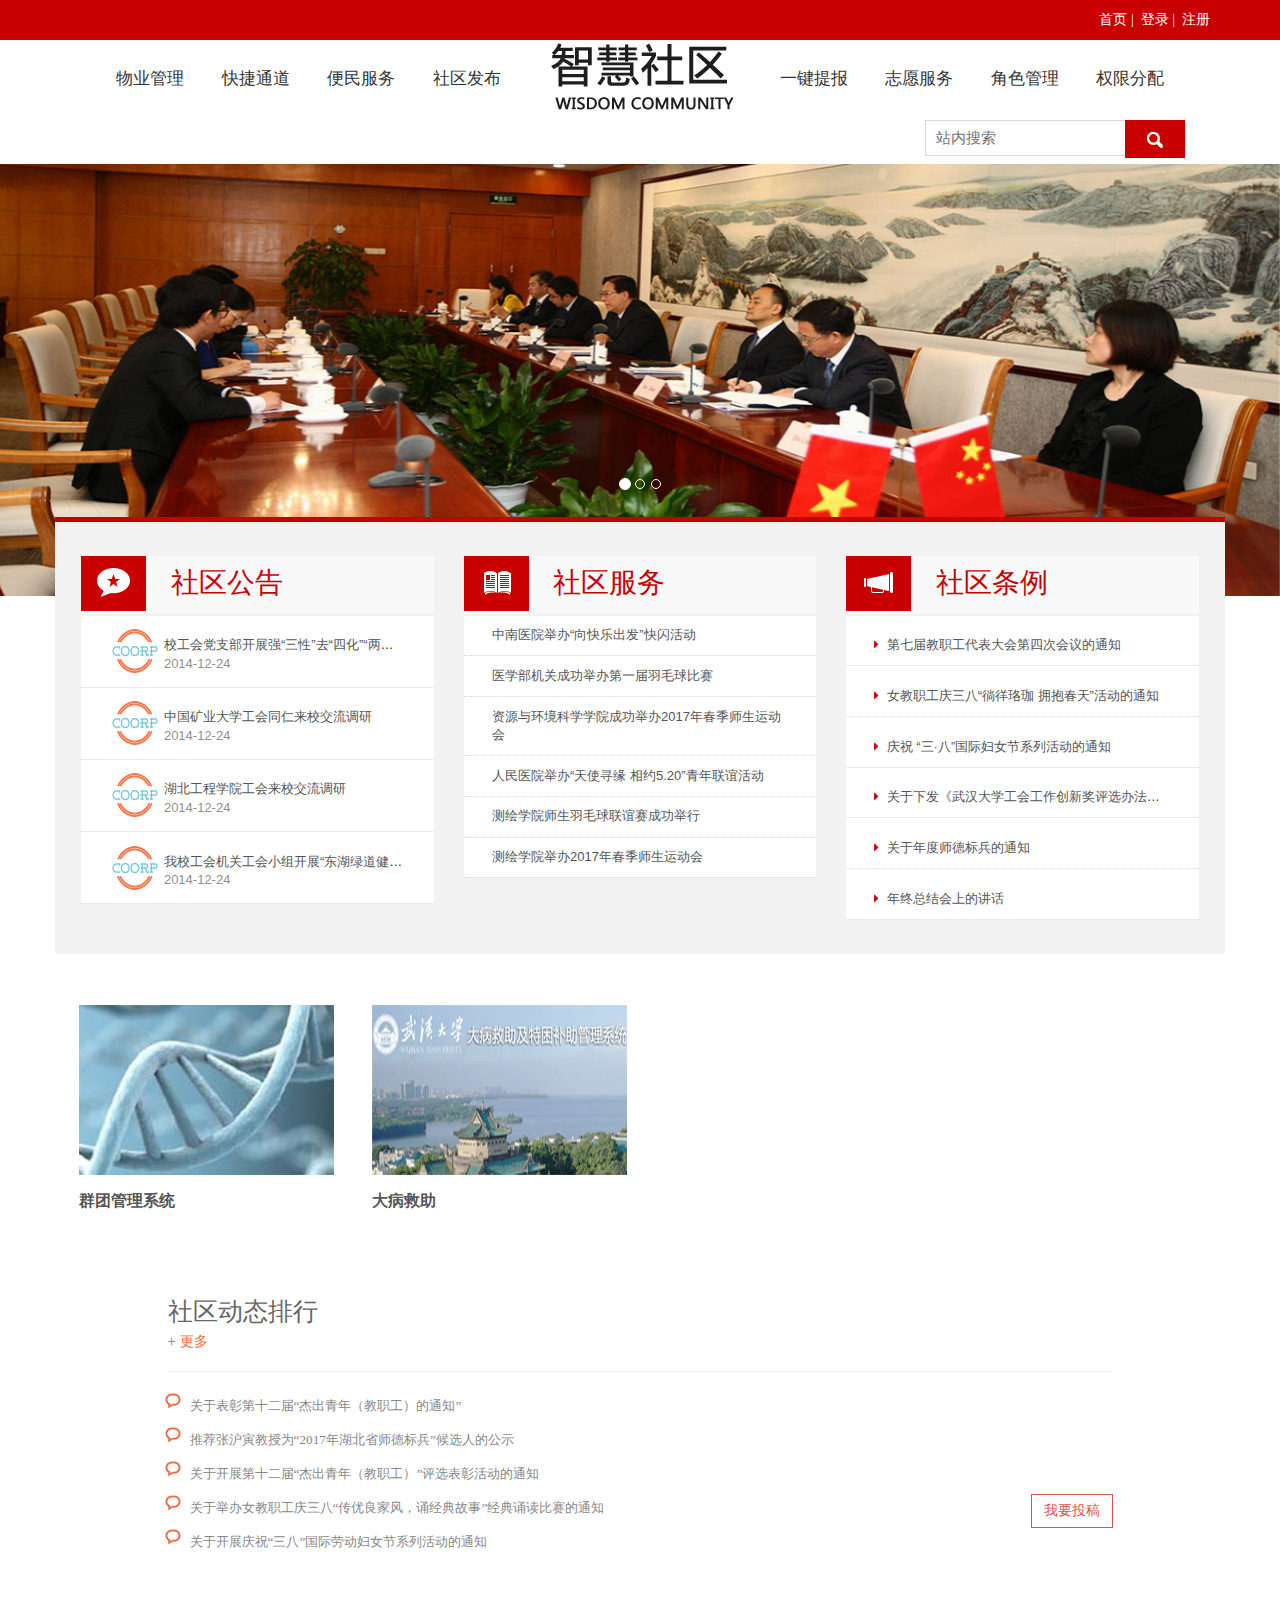
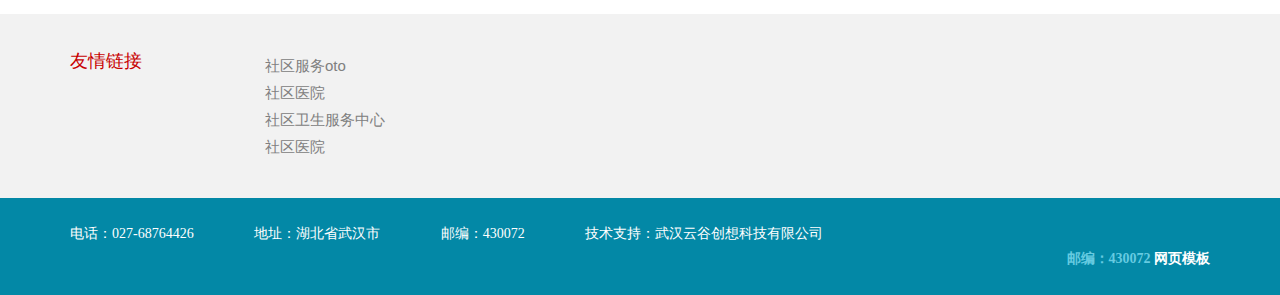
<file: index.html>
<!DOCTYPE HTML>
<html>

	<head>
		<title>社区应用系统</title>
		<link href="css/bootstrap.css" rel='stylesheet' type='text/css' />
		<link href="css/style.css" rel='stylesheet' type='text/css' />
		<link href="css/font-awesome.min.css" rel='stylesheet' type='text/css' />
		<meta name="viewport" content="width=device-width, initial-scale=1, maximum-scale=1">
		<meta http-equiv="Content-Type" content="text/html; charset=utf-8" />
		<script type="application/x-javascript">
			addEventListener("load", function() { setTimeout(hideURLbar, 0); }, false);

			function hideURLbar() { window.scrollTo(0, 1); }
		</script>

		<script src="js/jquery-1.9.1.min.js"></script>
		<script src="js/hover_pack.js"></script>
		<!---strat-slider---->
		<link rel="stylesheet" type="text/css" href="css/slider.css" />
		<script type="text/javascript" src="js/modernizr.custom.28468.js"></script>
		<script type="text/javascript" src="js/jquery.cslider.js"></script>
		<script type="text/javascript">
			$(function() {

				$('#da-slider').cslider({
					autoplay: true,
					bgincrement: 450
				});

			});
		</script>
		<!---//end-slider---->
		<script type="text/javascript" src="js/jquery.openCarousel.js"></script>
		<script src="js/easyResponsiveTabs.js" type="text/javascript"></script>
		<script type="text/javascript">
			$(document).ready(function() {
				$('#horizontalTab').easyResponsiveTabs({
					type: 'default', //Types: default, vertical, accordion           
					width: 'auto', //auto or any width like 600px
					fit: true // 100% fit in a container
				});
			});
		</script>
	</head>
	<style type="text/css">
		.btn-red {
			background-color: white;
			border: 1px solid #d9534f;
			border-radius: 0px;
			color: #d9534f;
		}
		
		.btn-red:hover {
			background-color: #d9534f;
			color: white;
		}
		
		.communitya {
			display: block;
			overflow: hidden;
			white-space: nowrap;
			text-overflow: ellipsis;
			margin-top: 10px;
		}
		
		.pull-left {
			color: #918f8f;
		}
		
		@media screen and (min-width: 768px) {
			.carousel-indicators {
				bottom: 100px;
			}
		}
	</style>

	<body>
		<div class="top-header">
			<div class="container">
				<p class="m_1">
					<a href="#" class="heada">首页</a>&nbsp;|&nbsp;
					<a href="#" class="heada">登录</a>&nbsp;|&nbsp;
					<a href="http://www.whu.edu.cn/" target="_blank" class="heada">注册</a>
				</p>
				<div class="clear"> </div>
		    </div>
		</div>    
		<div class="bottom-header">
			<div class="container">
				<div class="header_top-responsive">
					<div class="logo_responsive">
						<a href="index.html">
							<img src="images/logo.png" alt="" /> </a>
					</div>
					<div class="search_responsive">
						<input type="text" placeholder="站内搜索" onFocus="this.value = '';" onBlur="if (this.value == '') {this.value = '站内搜索';}">
						<input type="submit" value="">
					</div>
					<div class="clear"></div>
				</div>
				<div class="h_menu4">
					<!-- start h_menu4 -->
					<a class="toggleMenu" href="#">菜单栏</a>
					<ul class="nav">
						<li>
							<a href="#" id="union_survey">物业管理</a>
							<ul>
								<li>
									<a href="#">报修管理</a>
								</li>
								<li>
									<a href="#">房屋管理</a>
								</li>
								<li>
									<a href="#">车位管理</a>
								</li>
								<li>
									<a href="#">公告管理</a>
								</li>
								<li>
									<a href="#">通知管理</a>
								</li>
							</ul>
						</li>
						<li>
							<a href="#">快捷通道</a>
							<ul>
								<li>
									<a href="#">找书记</a>
								</li>
								<li>
									<a href="#">找委员会</a>
								</li>
								<li>
									<a href="#">找物业</a>
								</li>
								<li class="last">
									<a href="#">找群团</a>
								</li>
							</ul>
						</li>
						<li>
							<a href="#">便民服务</a>
							<ul>
								<!--<li>
									<a href="community.html">大病救助</a>
								</li>-->
								<li>
									<a href="#">大病救助</a>
								</li>
								<li>
									<a href="#">权益保护</a>
								</li>
								<li>
									<a href="#">普惠服务</a>
								</li>
								<li>
									<a href="#">宣讲课堂</a>
								</li>
							</ul>
						</li>
						<li>
							<a href="#">社区发布</a>
							<ul>
								
								<li class="last">
									<a href="#">社区发布</a>
								</li>
							</ul>
						</li>
						<li class="logo">
							<a href="index.html"><img src="images/logo6.png" alt="" /></a>
						</li>
						<li>
							<a href="#">一键提报</a>
							<ul>
								<li class="last">
									<a href="#">意见箱</a>
								</li>
							</ul>
						</li>
						<li>
							<a href="#">志愿服务</a>
							<ul>
								<li>
									<a href="#">献爱心</a>
								</li>
							</ul>
						</li>
						<li>
							<a href="#">角色管理</a>
							<ul>
								<li>
									<a href="#">社区工作人员</a>
								</li>
								<li>
									<a href="#">角色新增</a>
								</li>
								<li>
									<a href="#">用户分配</a>
								</li>
								<li>
									<a href="#">子菜单分配</a>
								</li>
							</ul>
						</li>
						<li>
							<a href="#">权限分配</a>
							<ul>
								<li>
									<a href="#">系统主菜单权限</a>
								</li>
								<li>
									<a href="#">角色权限</a>
								</li>
							</ul>
						</li>
					</ul>
					<script type="text/javascript" src="js/nav.js"></script>
				</div>
				<!-- end h_menu4 -->
				<div class="search">
					<input type="text" placeholder="站内搜索" onFocus="this.value = '';" onBlur="if (this.value == '') {this.value = '站内搜索';}">
					<input type="submit" value="">
				</div>
				<div class="clear5"></div>
			</div>
		</div>
		<div id="myCarousel" class="carousel slide">
			<ol class="carousel-indicators">
				<li data-target="#myCarousel" data-slide-to="0" class="active"></li>
				<li data-target="#myCarousel" data-slide-to="1"></li>
				<li data-target="#myCarousel" data-slide-to="2"></li>
			</ol>
			<div class="carousel-inner">
				<div class="item active">
					<img src="images/1.jpg" alt="First slide">
				</div>
				<div class="item">
					<img src="images/2.jpg" alt="Second slide">
				</div>
				<div class="item">
					<img src="images/1.jpg" alt="Second slide">
				</div>
			</div>
			<a hidden="hidden" class="carousel-control left" id="carleft" href="#myCarousel" data-slide="prev">&lsaquo;
			</a>
			<a hidden="hidden" class="carousel-control right" id="carright" href="#myCarousel" data-slide="next">&rsaquo;
			</a>
		</div>
		<div class="main">
			<div class="content-top">
				<div class="container">
					<div class="row content_grid1">
						<div class="col-md-4 popular_topics">
							<ul class="topic_grid">
								<li class="list1"><i class="speech"> </i>
									<h3 class="m_3">社区公告</h3>
									<div class="clear5"></div>
								</li>
								<li class="list2">
									<div class="row">
										<div class="col-sm-2">
											<img src="images/logo4.png" height="50px" width="50px" />
										</div>
										<div class="col-sm-10">
											<p class="communitya">
												<a href="#" title="校工会党支部开展强“三性”去“四化”“两学一做”主题党日活动">校工会党支部开展强“三性”去“四化”“两学一做”主题党日活动</a>
												<span class="pull-left">2014-12-24</span>
											</p>
										</div>
									</div>
								</li>
								<li class="list2">
									<div class="row">
										<div class="col-sm-2">
											<img src="images/logo4.png" height="50px" width="50px" />
										</div>
										<div class="col-sm-10">
											<p class="communitya">
												<a href="#" title="中国矿业大学工会同仁来校交流调研">中国矿业大学工会同仁来校交流调研</a>
												<span class="pull-left">2014-12-24</span>
											</p>

										</div>
									</div>

								</li>
								<li class="list2">
									<div class="row">
										<div class="col-sm-2">
											<img src="images/logo4.png" height="50px" width="50px" />
										</div>
										<div class="col-sm-10">
											<p class="communitya">
												<a href="#">湖北工程学院工会来校交流调研</a>
												<span class="pull-left">2014-12-24</span>
											</p>
										</div>
									</div>

								</li>
								<li class="list2">
									<div class="row">
										<div class="col-sm-2">
											<img src="images/logo4.png" height="50px" width="50px" />
										</div>
										<div class="col-sm-10">
											<p class="communitya">
												<a href="#" title="我校工会机关工会小组开展“东湖绿道健康行”活动">我校工会机关工会小组开展“东湖绿道健康行”活动</a>
												<span class="pull-left">2014-12-24</span>
											</p>
										</div>
									</div>
								</li>
							</ul>
						</div>
						<div class="col-md-4 popular_topics1">
							<ul class="topic_grid">
								<li class="list1"><i class="book"> </i>
									<h3 class="m_3">社区服务</h3>
									<div class="clear5"></div>
								</li>
								<li class="list2">
									<a href="#">中南医院举办“向快乐出发”快闪活动</a>
								</li>
								<li class="list2">
									<a href="#">医学部机关成功举办第一届羽毛球比赛</a>
								</li>
								<li class="list2">
									<a href="#">资源与环境科学学院成功举办2017年春季师生运动会</a>
								</li>
								<li class="list2">
									<a href="#">人民医院举办“天使寻缘 相约5.20”青年联谊活动</a>
								</li>
								<li class="list2">
									<a href="#">测绘学院师生羽毛球联谊赛成功举行</a>
								</li>
								<li class="list2">
									<a href="#">测绘学院举办2017年春季师生运动会</a>
								</li>
							</ul>
						</div>
						<div class="col-md-4">
							<ul class="topic_grid">
								<li class="list1"><i class="megaphone"> </i>
									<h3 class="m_3">社区条例</h3>
									<div class="clear5"></div>
								</li>

								<li class="list2">
									<p class="communitya">
										<i class="fa fa-caret-right" style="color: #C80000;"></i>&nbsp;
										<a href="#" title="第七届教职工代表大会第四次会议的通知">第七届教职工代表大会第四次会议的通知</a>
									</p>
								</li>

								<li class="list2">
									<p class="communitya">
										<i class="fa fa-caret-right" style="color: #C80000;"></i>&nbsp;
										<a href="#" title="女教职工庆三八“徜徉珞珈 拥抱春天”活动的通知">女教职工庆三八“徜徉珞珈 拥抱春天”活动的通知</a>
									</p>
								</li>
								<li class="list2">
									<p class="communitya">
										<i class="fa fa-caret-right" style="color: #C80000;"></i>&nbsp;
										<a href="#" title="庆祝 “三·八”国际妇女节系列活动的通知">庆祝 “三·八”国际妇女节系列活动的通知</a>
									</p>
								</li>
								<li class="list2">
									<p class="communitya">
										<i class="fa fa-caret-right" style="color: #C80000;"></i>&nbsp;
										<a href="#" title="关于下发《武汉大学工会工作创新奖评选办法》的通知">关于下发《武汉大学工会工作创新奖评选办法》的通知</a>
									</p>
								</li>
								<li class="list2">
									<p class="communitya">
										<i class="fa fa-caret-right" style="color: #C80000;"></i>&nbsp;
										<a href="#" title="关于年度师德标兵的通知">关于年度师德标兵的通知</a>
									</p>
								</li>

								<li class="list2">
									<p class="communitya">
										<i class="fa fa-caret-right" style="color: #C80000;"></i>&nbsp;
										<a href="#" title="年终总结会上的讲话">年终总结会上的讲话</a>
									</p>
								</li>
							</ul>

						</div>
					</div>
				</div>
			</div>

			<div class="content_middle-bottom">
				<div class="container">
					<div class="row">
						<!--<div class="col-sm-3 col-md-3 col-xs-6 bottom_grid1">
							<a href="#" class="b-link-diagonal b-animate-go  thickbox">
								<img src="images/pic1.jpg" class="img-responsive" alt="" />
								<div class="b-wrapper">
									<h2 class="b-animate b-from-left    b-delay03 "><img src="images/hover_search.png" alt=""/></h2>
									<p class="b-animate b-from-right    b-delay03 "> </p>
								</div>
							</a>
							<div class="grid_desc">
								<h4><a href="#">提案系统</a></h4>
							</div>
						</div>-->
						<div class="col-sm-3 col-md-3 col-xs-6 bottom_grid1">
							<a href="#" class="b-link-diagonal b-animate-go  thickbox">
								<img src="images/pic2.jpg" class="img-responsive" alt="" />
								<div class="b-wrapper">
									<h2 class="b-animate b-from-left    b-delay03 "><img src="images/hover_search.png" alt=""/></h2>
									<p class="b-animate b-from-right    b-delay03 "> </p>
								</div>
							</a>
							<div class="grid_desc">
								<h4><a href="#">群团管理系统</a></h4>
							</div>
						</div>
						<div class="col-sm-3 col-md-3 col-xs-6 bottom_grid1">
							<a href="#" class="b-link-diagonal b-animate-go  thickbox">
								<img src="images/pic3.jpg" class="img-responsive" alt="" />
								<div class="b-wrapper">
									<h2 class="b-animate b-from-left    b-delay03 "><img src="images/hover_search.png" alt=""/></h2>
									<p class="b-animate b-from-right    b-delay03 "> </p>
								</div>
							</a>
							<div class="grid_desc">
								<h4><a href="#">大病救助</a></h4>
							</div>
						</div>
						<!--<div class="col-sm-3 col-md-3 col-xs-6">
							<a href="#" class="b-link-diagonal b-animate-go  thickbox">
								<img src="images/pic4.jpg" class="img-responsive" alt="" />
								<div class="b-wrapper">
									<h2 class="b-animate b-from-left    b-delay03 "><img src="images/hover_search.png" alt=""/></h2>
									<p class="b-animate b-from-right    b-delay03 "> </p>
								</div>
							</a>
							<div class="grid_desc">
								<h4><a href="#">教职工服务系统</a></h4>
							</div>
						</div>-->
					</div>
				</div>
			</div>
			<div class="tweets">
				<div class="container">
					<div class="row">
						<div class="col-sm-1"></div>
						<div class="col-md-10 tweet_grid">
							<h3 class="m_9">社区动态排行 </h3><span class="follow" class="pull-right"><a href="#">+ 更多</a></span>

							<div class="clear"></div>
							<hr>
							<ul class="tweet_list">
								<!--<div class="tweet_list-top">
									<li>
										<a href="#">武汉大学2016-3017年度师德标兵拟表彰人选公示</a>
									</li>

								</div>-->
								<div class="tweet_list-top">
									<li>
										<a href="#">关于表彰第十二届“杰出青年（教职工）的通知”</a>
									</li>
								</div>
								<div class="tweet_list-top">
									<li>
										<a href="#">推荐张沪寅教授为“2017年湖北省师德标兵”候选人的公示</a>
									</li>
								</div>
								<div class="tweet_list-top">
									<li>
										<a href="#">关于开展第十二届“杰出青年（教职工）”评选表彰活动的通知</a>
									</li>
								</div>
								<button type="button" class="btn btn-red pull-right">我要投稿</button>
								<div class="tweet_list-top">
									<li>
										<a href="#">关于举办女教职工庆三八“传优良家风，诵经典故事”经典诵读比赛的通知</a>
									</li>
								</div>
								<div class="tweet_list-top">
									<li>
										<a href="#">关于开展庆祝“三八”国际劳动妇女节系列活动的通知</a>
									</li>
								</div>
							</ul>

						</div>

					</div>
				</div>
			</div>
		</div>
		<div class="footer">
			<div class="container">
				<div class="row">
					<div class="col-sm-2">
						<h4 class="m_7" style="color: #c80000;">友情链接</h4>
					</div>
					<div class="col-md-10">
						<ul class="footer_list1">

							<li>
								<a href="http://www.whu.edu.cn/">社区服务oto</a>
							</li>
							<li>
								<a href="http://info.whu.edu.cn/xxgkqd/jbxx/jgdbdhqk/xgzd.htm">社区医院</a>
							</li>
							<li>
								<a href="http://www.acftu.org/">社区卫生服务中心</a>
							</li>
							<li>
								<a href="http://www.acftu.org/">社区医院</a>
							</li>
						</ul>
						<!--<ul class="footer_list1">
							<li>
								<a href="http://jkwwt.acftu.org/">中国教科文卫体工会</a>
							</li>
							<li>
								<a href="http://www.hbzgh.org.cn/">湖北省总工会</a>
							</li>
							<li>
								<a href="http://ghxt.cic.tsinghua.edu.cn/ghxt_web/">清华大学工会</a>
							</li>
							<li>
								<a href="http://www.gh.pku.edu.cn/">北京大学工会</a>
							</li>
						</ul>-->
						<div class="clear"></div>
					</div>
				</div>
			</div>
		</div>
		<div class="footer_bottom">
			<div class="container">
				<ul class="footer_bottom-list">
					<li>
						电话：027-68764426
					</li>
					<li>
						地址：湖北省武汉市
					</li>
					<li>
						邮编：430072
					</li>
					<li>
						技术支持：武汉云谷创想科技有限公司
					</li>
				</ul>
				<div class="copy">
					<p>  邮编：430072 
						<a target="_blank" href="http://www.cssmoban.com/">&#x7F51;&#x9875;&#x6A21;&#x677F;</a>
					</p>
			    </div>
			<div class="clear"></div>
		  </div>

		</div>

	</body>
	<script src="js/bootstrap.min.js"></script>
	<script src="js/toucher.js"></script>
	<!--轮播手滑特效-->
	<!--轮播手滑特效-->
	<script>
		var myTouch = util.toucher(document.getElementById('myCarousel'));
		myTouch.on('swipeLeft', function(e) {
			$('#carright').click();
		}).on('swipeRight', function(e) {
			$('#carleft').click();
		});
	</script>
	<script type="text/javascript">
		$(document).ready(function() {
			$('.carousel').carousel({
				interval: 3500
			})
		});
	</script>

</html>
</file>
<file: css/style.css>
.clear{clear: both;}
h4, h5, h6,
h1, h2, h3 {margin-top: 0;}
ul, ol {margin: 0;}
p {margin: 0;}
html, body{
	font-family: "microsoft yahei";
	background:#fff;
}
body a{
 	transition: 0.5s all;
	-webkit-transition: 0.5s all;
	-moz-transition: 0.5s all;
	-o-transition: 0.5s all;
}
.top-header{
	background:#c80000;
	padding:10px 0;
}
p.m_1{
	float: right;
	color: #FFF;
	font-size: 1em;
}
span.m_2{
	font-style: italic;
	font-weight: normal;
	font-size: 13px;
}
.header_top-responsive{
	display:none;
}

.heada{
	color: white;
	font-family: "microsoft yahei";
}

.heada:hover{
	color: #000000;
	text-decoration: none;
}
/* start h_menu */
.h_menu4{
	text-align:center;
}
.toggleMenu {
    display: none;
	background:#E46A3B;
	padding: 10px 15px;
	width: 100%;
	color: #FFF;
	font-family: "microsoft yahei", sans-serif;
	font-size: 1.2em;
}
li.logo a:hover{
	background:none;
	border-bottom:10px solid green;
}
.nav li.logo.active a, .nav li.logo a:hover {
   border-bottom:none;
}
.nav {
    list-style: none;
     *zoom: 1;
}
.nav:before,
.nav:after {
    content: " "; 
    display: table; 
}
.nav:after {
    clear: both;
}
.nav ul {
    list-style: none;
	width: 13em;
	border-bottom:5px solid #ddd;
	box-shadow: 0 3px rgba(71, 71, 71, 0.48);
	-webkit-box-shadow: 0 3px rgba(71, 71, 71, 0.48);
	-moz-box-shadow: 0 3px rgba(71, 71, 71, 0.48);
	-o-box-shadow: 0 3px rgba(71, 71, 71, 0.48);
}
.nav li a {
	display: block;
	padding: 0px;
	color: #333;
	font-size: 1.2em;
	font-family: "microsoft yahei", sans-serif;
	margin: 0 17px;
}
li.logo{
	background:none;
	border:none;
}
.nav li {
    position: relative;
}
.nav li.active a, .nav li a:hover {
	border-bottom:5px solid #f2f2f2;
	background: none;
}
.nav > li {
    display: -webkit-inline-box;
}
.nav > li > a:hover{
	color:#6cc5d9;
}
.nav li  ul {
    position: absolute;
    left: -9999px;
    padding: 0;
}
.nav > li.hover > ul {
    left:-35px;
    top:23px;
}
.nav li li.hover ul {
    left: 100%;
    top:0px;
    -webkit-transition: background .2s linear;
	-moz-transition: background .2s linear;
	-ms-transition: background .2s linear;
	-o-transition:  background .2s linear;
	transition: background .2s linear;
}
.nav li li a {
	font-size:1em;
	padding: 10px 20px;
	display: block;
	color:#e46a3b;
	background:#fff;
	border-top:1px dotted #d0d0d0;
	border-left:1px dotted #d0d0d0;
	border-right:1px dotted #d0d0d0;
	position: relative;
	z-index: 9999;
	font-weight:normal;
	-webkit-transition: all 0.3s ease-out;
	-moz-transition: all 0.3s ease-out;
	-ms-transition: all 0.3s ease-out;
	-o-transition: all 0.3s ease-out;
	transition: all 0.3s ease-out;
	width: 100%;
	text-decoration: none;
	font-family: "microsoft yahei", sans-serif;
	margin:0;
}
.nav li li li a {
    background:#d45828;
    z-index:200;
    border-top: 1px solid #1d7a62;
    border:1px dotted #d0d0d0;
}
.nav li li a:hover{
	background:#f8f8f8;
	color:#6cc5d9;
	border-bottom:none;
}
/***** Media Quries *****/
@media screen and (max-width: 768px) {
	.h_logo4{
		text-align:center;
		float: none;
		margin: 4% 0;
	}
	.h_menu4{
		float: none;
		margin:1% 0 0;
	}
	.toggleMenu {
		padding:5px 10px;
		width: 9%;
		margin-left: 90%;
	}
	.nav li a {
		padding: 10px 15px;
	}
	.nav {
		background: rgba(255, 255, 255, 0.22);
	}
    .active {
        display: block;
    }
    .nav > li {
        float: none;
        display: block;
    }
    .nav > li > .parent {
        background-position: 95% 50% !important;
    }
   .nav ul {
        display: block;
        width: 100%;
    }
   .nav > li.hover > ul , .nav li li.hover ul {
        position: static;
    }
    .footer{
    	display: none;
    }
}
@media screen and (max-width: 640px) {
	.toggleMenu {
		width: 14%;
		margin-left: 80%;
	}
}
@media screen and (max-width: 480px) {
	.toggleMenu {
		width: 12%;
		margin-left: 80%;
	}
}
@media screen and (max-width: 320px) {
	.toggleMenu {
		width: 19%;
		margin-left: 80%;
	}
}
.search{
	position: relative;
	float:right;
	width:25%;
	margin-bottom: 8px;
}
.search input[type="text"] {
	outline: none;
	padding: 8px 10px;
	outline: none;
	color: #A8A8A8;
	border:1px solid #d7d7d7;
	border-right: none;
	width: 70%;
	line-height: 0.5em;
	font-size: 1.1em;
}
.search input[type="submit"] {
	background: url('../images/search.png')#c80000 no-repeat 17px 10px;
	padding: 10px 30px;
	border: none;
	cursor: pointer;
	position: absolute;
	line-height: 1.3em;
	outline: none;

}

.slider{
/*	background: url(../images/banner.jpg) no-repeat center top;*/
	-webkit-background-size: cover;
	-moz-background-size: cover;
	-o-background-size: cover;
	background-size: cover;
	background-position: center;
	background-size: 100% 100%;
}
/*--content-top--*/
.content-top{
	background:#fff;
	padding-bottom:1%;
}
.content_grid1{
	background: #F2F2F2;
	padding:3% 1% 3% 1%;
	margin-top: -7%;
	border-top: 5px solid #c80000;
	position:relative;
	z-index: 9999;
}
.container_wrap{
	width:75%;
	margin:0 auto;
}
h3.m_3{
	font-family: "microsoft yahei", sans-serif;
	color: #c80000;
	font-size:2em;
	padding:12px 0;
	margin-bottom: 3px;
}
span.m_4{
	font-style:italic;
	font-weight:bold;
}
ul.topic_grid{
	list-style:none;
	padding:0;
}
i.speech{
	width: 65px;
	height: 55px;
	background: url(../images/img-sprite.png) no-repeat -132px 1px #c80000;
	float: left;
	margin-right: 7%;
}
li.list1{
	border-bottom: 1px solid #F0F0F0;
    margin-bottom:1px;
    background:#f9f9f9;
}
li.list2{
	background: #FFF;
	font-family: "microsoft yahei", sans-serif;
	font-size: italic;
	font-size: 13px;
	border-bottom: 1px dotted #D8D8D8;
	padding:3% 8%;
}
li.list2 a{
	color: #555;
	text-decoration:none;
}
li.list2 a:hover{
	color: #F27141;
	text-decoration: underline;
}
li.list3{
	background:#f9f9f9;
	font-family: 'Open Sans Condensed', sans-serif;
	font-style: italic;
	font-size: 1.3em;
	border-bottom: 1px dotted #D8D8D8;
	padding: 2.8% 8%;
}  
.list_desc{
	color: #888;
	font-size: 12px;
	line-height: 1.5em;
	font-family: "microsoft yahei", sans-serif;
	font-style: normal;
	font-weight: normal;
	margin-top: 5px;
}
li.list3 a, li.list4 a{
	color:#888;
	text-decoration: none;
} 
li.list3 a:hover, li.list4 a:hover{
	color: #f27141;
} 
li.list4{
	background:#fff;
	font-family: 'Open Sans Condensed', sans-serif;
	font-size: italic;
	font-style: italic;
	font-size: 1.3em;
	color:#888;
	border-bottom: 1px dotted #D8D8D8;
	padding:2.7% 8%;
}                   
/**/
/* ratings */
/**/
.sky-form .rating {
	margin-bottom: 4px;
	font-size: 15px;
	line-height: 27px;
	color: #404040;
}
.sky-form .rating:last-child {
	margin-bottom: 0;
}
.sky-form .rating input {
	position: absolute;
	left: -9999px;
}
.sky-form .rating label {
	display: block;
	float: right;
	height: -4px;
	cursor: pointer;
}
.sky-form [class^="icon-"] {
	display: block;
    width: 20px;
    height: 20px;
    background: url('../images/star.png') 0 -3px;
    float:left;
    font-family: FontAwesome;
    font-style: normal;
    font-weight: normal;
  -webkit-font-smoothing: antialiased;
}
/**/
/* checked state */
/**/
.sky-form .radio input + i:after {
	background-color: #2da5da;	
}
.sky-form .checkbox input + i:after {
	color: #2da5da;
}
.sky-form .radio input:checked + i,
.sky-form .checkbox input:checked + i,
.sky-form .toggle input:checked + i {
	border-color: #2da5da;	
}
.sky-form .rating input:checked ~ label {
	color: #2da5da;	
	 background: url('../images/star.png') 0 -20px;
	display: -webkit-box;
}
/*** .Nav Class ************************/
.icon-minus-sign:before {
	content: "";
	background: url(../images/minus.png);
	width:32px;
	height:32px;
	position: absolute;
	top:8px;
}
.accordation_menu label {
	line-height:43px;
	font-weight:600;
	font-family: 'Open Sans Condensed', sans-serif;
}
.icon-plus-sign:before {
	content: "";
	background: url(../images/plus.png);
	width: 32px;
	height: 32px;
	position: absolute;
	top: 9px;
}
.accordation_menu label{
	display: block;
	position: relative;
	padding:0px 20px;
	height:45px;
	cursor: pointer;
	z-index: 20;
	transition: background-color .7s;
	-webkit-transition: background-color .7s;
	-moz-transition: background-color .7s;
	-o-transition: background-color .7s;
	-ms-transition: background-color .7s;
	margin-bottom: 1px;
	border-bottom: 1px dotted #D8D8D8;
}
.accordation_menu input{
	display: none;
}
/*** Right Icon ***/
.accordation_menu label i.i-right1,
.accordation_menu label i.i-right2{
	float:right;
	margin-right:15px;
	padding:6px 0 0 0;
	transition:all .7s;
	-webkit-transition:all .7s;
	-moz-transition:all .7s;
	-o-transition:all .7s;
	-ms-transition:all .7s;
}
.accordation_menu label i.i-right2{
	display:none;
}
.accordation_menu input:checked + label i.i-right1{
	display:none;
}
.accordation_menu input:checked + label i.i-right2{
	display:block;
}
/*** .content Class *********************/
.content{
	position: relative;
	height: 0px;
	margin-top: -1px;
	overflow:hidden;
	z-index: 10;
	-webkit-transition: height 0.3s ease-in-out, box-shadow 0.6s linear;
	-moz-transition: height 0.3s ease-in-out, box-shadow 0.6s linear;
	-o-transition: height 0.3s ease-in-out, box-shadow 0.6s linear;
	-ms-transition: height 0.3s ease-in-out, box-shadow 0.6s linear;
	transition: height 0.3s ease-in-out, box-shadow 0.6s linear;
}
.content h4{
	padding:8px 0 7px 15px;
}
.content h6{
	padding:8px 15px 10px 15px;
	margin:10px;
	border-top:1px solid #999999;
}
.content h6 i{
	padding:0 5px;
	font-size:10px;
}
.accordation_menu input:checked ~ div.content{
	height:143px;
	background:#f9f9f9;
}
/*** For Change Animation Effects ****/
.accordation_menu input:checked ~ .content p{       
	-webkit-animation: zoomIn .7s 1;
	animation: zoomIn .7s 1;
}
.accordation_menu input:checked ~ .content h6{       
	-webkit-animation: fadeIn 2s 1;
	animation: fadeIn 2s 1;
}
.accordation_menu a, .accordation_menu p{
	color: #777777;
}
.accordation_menu h4{
	color: #01C675;
	padding: 15px 0 15px 15px;
	font-size: 1.2em;
	font-weight: 600;            /*Main Color*/
}
.accordation_menu label{
	background: #fff;                         
	color:#0388A6;
	font-size: 15px;
}
.accordation_menu label:hover{                 
	background:#fff;           /*Main Color*/
	color:#555;
}
.accordation_menu label:hover .icon-plus-sign:before {
	content: "";
	background: url(../images/minus.png);
	width:32px;
	height:32px;
	position: absolute;
	top:9px;
}
.accordation_menu input:checked + label,
.accordation_menu input:checked + label:hover{ 
	background: #F9F9F9;
	color: #0388A6;
	font-family: 'Open Sans Condensed', sans-serif;
	font-size:15px;
}
span.m_5{
	color:#F27141;
	text-decoration:underline;
}
span.m_5:hover{
	text-decoration:none;
}
ul.news_list {
	padding: 8% 4%;
	list-style: none;
	background: #F9F9F9;
}
ul.news_list li.date {
	float: left;
	width: 15.5%;
	border-right: 1px solid #CCC;
	padding-right: 3%;
	margin:5% 4% 0% 0;
}
.date {
	line-height: 0.5em;
	font-size:2em;
	font-weight: bold;
	color: #555;
	text-align: center;
	text-transform: uppercase;
	font-family: 'Open Sans Condensed', sans-serif;
}
span.highlight, span.light_color {
	display: inline-block;
	font-size:14px;
	color: #555;
	font-family: 'Open Sans', sans-serif;
	font-weight: normal;
}
li.date_desc {
	float: left;
	width: 80.5%;
	margin-top: 3%;
}
li.date_desc p{
	color:#555;
	font-size:0.85em;
	line-height:1.8em;
	float:left;
}
i.book{
	width: 65px;
	height: 55px;
	background: url(../images/img-sprite.png) no-repeat -186px 4px #c80000;
	float: left;
	margin-right: 7%;
}
i.megaphone{
	width: 65px;
	height: 55px;
	background: url(../images/img-sprite.png) no-repeat -244px 8px #c80000;
	float: left;
	margin-right: 7%;
}
/**** Coursel *****/
.example_info .ocarousel_window {
    width:100%;
 }
 .ocarousel_window_slides div {
    text-align: center;
 }
.ocarousel {
    display: none;
 }
.ocarousel_window {
        overflow: hidden;
        white-space: nowrap;
        /* default size */
        width: 100%;
        background-image: url(../images/border1.png);
  }
.ocarousel_window_slides {
            position: relative;
            margin: 0 auto;
            overflow: hidden;
            width: 50000px;
            white-space: nowrap;
  }
.ocarousel_window_slides * {
            float: left;
            white-space: normal;
 }
 .prev_next{
 	  background:rgba(241, 112, 64, 0.67);
 	  position:relative;
 	  top:-246px;
 }
 .prev_next a{
 	padding:12px;
 	-webkit-transition: all 0.3s ease-in-out;
	-moz-transition: all 0.3s ease-in-out;
	-o-transition: all 0.3s ease-in-out;
	transition: all 0.3s ease-in-out;
 }
 .prev_next a.prev{
 	float:left;
 }
 .prev_next a.next{
 	float:right;
 }
 .prev_next a i{ 
    width: 35px;
	height: 30px;
	display: block;
	background: url(../images/img-sprite.png) no-repeat;
 }
 .prev_next a i.prev{ 
 	background-position:-322px -6px;
 }
 .prev_next a i.next{ 
 	background-position:-322px -6px;
 }
.ocarousel_indicators {
    width: 100%;
}
.ocarousel_indicators {
    height:55px;
    margin: 0 auto;
    width:95%;
    cursor:pointer;
    padding-top:22px;
}
.slider_desc{
	position: absolute;
	bottom:54px;
}
p.m_6{
	border-top: 1px dotted #933310;
	font-size:13px;
	color: #FFF;
	font-weight: 600;
	width:96%;
	line-height: 1.8em;
	background:rgba(241, 112, 64, 0.67);
	padding: 6%;
}
.btn1 a{
	background: #E46A3B;
	text-decoration: none;
	color: #933310;
	text-shadow: 0 0px 5px rgba(254, 153, 113, 0.92);
	-webkit-text-shadow: 0 0px 5px rgba(254, 153, 113, 0.92);
	-moz-text-shadow: 0 0px 5px rgba(254, 153, 113, 0.92);
	-o-text-shadow: 0 0px 5px rgba(254, 153, 113, 0.92);
	padding: 5px 8px;
	font-size: 13px;
	border-bottom: 2px solid #C8552A;
	position: absolute;
	left: 125px;
	top: 12px;
	font-weight: bold;
}
.btn1 a:hover{
	background:#e25c2b; 
}
p.m_7{
	padding:5% 6%;
	background: #F1794D;
	width: 96%;
	color: #933310;
	font-weight: 700;
	text-shadow: 0 0px 5px rgba(199, 162, 147, 0.92);
	-webkit-text-shadow: 0 0px 5px rgba(199, 162, 147, 0.92);
	-moz-text-shadow: 0 0px 5px rgba(199, 162, 147, 0.92);
	-o-text-shadow: 0 0px 5px rgba(199, 162, 147, 0.92);
	font-size: 1em;
}
.content_middle{
	background:#F2F2F2;
	text-align:center;
	padding:2% 0;
	border-top:6px solid #c80000;
}
.content_middle h3{
	font-family: "microsoft yahei", sans-serif;
	font-size:2.5em;
	color:#c80000;
}
span.m_8{
	font-style:italic;
	font-weight:600;
}
.content_middle p{
	color:#fff;
	font-size:1.2em;
	margin-bottom: 3%;
}
.content_search{
	position: relative;
}
.content_search input[type="text"] {
	outline: none;
	padding: 12px 10px;
	outline: none;
	color: #202020;
	background: #FAFAFA;
	border: none;
	width: 17%;
	line-height: 1.5em;
	font-size: 0.85em;
	border-radius: 5px;
	-webkit-border-radius: 5px;
	-moz-border-radius: 5px;
	-o-border-radius: 5px;
	margin-right: 1.5%;
}
.content_search input[type="submit"] {
	background:#e46a3b;
	padding:10px 25px;
	border: none;
	cursor: pointer;
	line-height: 1.6em;
	text-transform:uppercase;
	font-size: 1em;
	color: #933310;
	font-weight: 800;
	outline: none;
	-webkit-transition: all 0.3s;
	-moz-transition: all 0.3s;
	transition: all 0.3s;
	border-radius:5px;
	-webkit-border-radius:5px;
	-moz-border-radius:5px;
	-o-border-radius:5px;
	text-shadow: 0 0px 5px rgba(254, 153, 113, 0.92);
-webkit-text-shadow: 0 0px 5px rgba(254, 153, 113, 0.92);
-moz-text-shadow: 0 0px 5px rgba(254, 153, 113, 0.92);
-o-text-shadow: 0 0px 5px rgba(254, 153, 113, 0.92);
}
.content_search input[type="submit"]:hover {
	background:#d45525;
}
span.left_line1 {
	height: 9px;
	width: 178px;
	display: block;
	background: url(../images/border_left.png) no-repeat 5px 0px;
	position: absolute;
	left: 16%;
	bottom:15px;
}
span.right_line1 {
	height: 9px;
	width: 178px;
	display: block;
	background: url(../images/border_right.png) no-repeat 0px 0px;
	position: absolute;
	right: 7%;
	bottom: 13px;
}
.content_middle-bottom{
	padding:3% 5%;
	
}
/*-----------------------------------------------------------------------------------*/
/*	Diagonal
/*-----------------------------------------------------------------------------------*/
.b-link-diagonal{
	position:relative;
	display:inline-block;
	vertical-align:top;
	font-family: 'Open Sans', sans-serif;
	font-weight: 300;
	margin-bottom: 5px;
	overflow:hidden;
}
.b-link-diagonal .b-wrapper{
	position:absolute;
	width:100%;
	height:100%;
	top:0;
	left:0;
	text-align:center;
	color:#ffffff;
	overflow:hidden;
}
.b-link-diagonal .b-line-group{
	position:absolute;
	top:0;
	left:0;
	right:0;
	bottom:0;
	transform: rotate(-25deg);
	-webkit-transform: rotate(-25deg);
	-moz-transform: rotate(-25deg);
	-o-transform: rotate(-25deg);
	-ms-transform: rotate(-25deg);
}

.b-link-diagonal .b-line1{
	left: -10%;
	width: 31%;
}
.b-link-diagonal .b-line2{
	left:20%;
	transition-delay:0.1s !important;
	-moz-transition-delay:0.1s !important;
	-ms-transition-delay:0.1s !important;
	-o-transition-delay:0.1s !important;
	-webkit-transition-delay:0.1s !important;
}
.b-link-diagonal .b-line3{
	left:40%;
	transition-delay:0.2s !important;
	-moz-transition-delay:0.2s !important;
	-ms-transition-delay:0.2s !important;
	-o-transition-delay:0.2s !important;
	-webkit-transition-delay:0.2s !important;
}
.b-link-diagonal .b-line4{
	left:60%;
	transition-delay:0.3s !important;
	-moz-transition-delay:0.3s !important;
	-ms-transition-delay:0.3s !important;
	-o-transition-delay:0.3s !important;
	-webkit-transition-delay:0.3s !important;
}
.b-link-diagonal .b-line5{
	left: 80%;
	width: 30%;
	transition-delay:0.4s !important;
	-moz-transition-delay:0.4s !important;
	-ms-transition-delay:0.4s !important;
	-o-transition-delay:0.4s !important;
	-webkit-transition-delay:0.4s !important;
}
.b-link-diagonal .b-line1, .b-link-diagonal .b-line3, .b-link-diagonal .b-line5{
	top: 130%;
}
.b-link-diagonal .b-line2, .b-link-diagonal .b-line4{
	bottom: 130%;
}
.b-link-diagonal:hover .b-line1, .b-link-diagonal:hover .b-line3, .b-link-diagonal:hover .b-line5{
	top: -90px;
}
.b-link-diagonal:hover .b-line2, .b-link-diagonal:hover .b-line4{
	bottom: -60px;
}
/*-----------------------------------------------------------------------------------*/
/*	Animation effects
/*-----------------------------------------------------------------------------------*/
.b-animate-go{
	text-decoration:none;
}
.b-animate{
	
	visibility:hidden; /* lt-ie9 */
}
/* lt-ie9 */

.b-from-left{
	position:relative;
	left:-100%;
}
.b-animate-go:hover .b-from-left{
	left:0;
	top: 35%;
}
.b-from-right{
	position:relative;
	right:-100%;
}
.b-animate-go:hover .b-from-right{
	right:0;
}
.b-from-top{
	position:relative;
	top:-100%;
}
.b-animate-go:hover .b-from-top{
	top:0;
}
.b-from-bottom{
	position:relative;
	bottom:-100%;
}
.b-animate-go:hover .b-from-bottom{
	bottom:0;
}
.grid_desc h4{
	padding:4% 0;
	margin:0;
}
.grid_desc h4 a{
	color:#555;
	font-size:16px;
	font-weight:bold;
	font-family: "microsoft yahei", sans-serif;
	text-decoration:none;
}
.grid_desc h4 a:hover{
	color:#e46a3b;
}
.grid_desc p{
	color: #555;
	font-size: 0.95em;
	line-height: 1.5em;
}
.tweets{
	background:#fff;
	padding:3% 0 4%;
}
div.ad728x90 {
	text-align: center;
	margin-bottom:4%;
}
h3.m_9{
	color: #666;
	font-size: 1.8em;
	font-family: "microsoft yahei", sans-serif;
	float: left;
	margin: 0 80% 0% 0%;
}
span.m_10{
	font-style:italic;
	font-weight: 600;
}
ul.tweet_list{
	list-style:none;
	padding:0;
}
ul.tweet_list li {
	list-style-image: url(../images/chat1.png);
	margin: 0 22px 10px;
}
ul.tweet_list li a {
	color: #888;
	font-size: 0.95em;
	line-height: 1.5em;
	vertical-align: top;
	text-decoration:none;
}
ul.tweet_list li a:hover {
	color: #F27141;
}
span.m_11{
	color: #6CC5D9;
	font-family: 'Open Sans Condensed', sans-serif;
	font-size: 15px;
	vertical-align: inherit;
}
.m_12{
	position: relative;
	margin-top:35px;
}
span.m_11:hover{
	text-decoration:underline;
}
span.follow {
	float: left;
	font-family: "microsoft yahei", sans-serif;
	margin-top: 6px;
}
span.follow a{
	font-size:14px;
	color: #F27141;
}
span.follow a:hover{
	color: #F27141;
}
.hour p {
	position: absolute;
	top: -29px;
	left:50px;
	color:#F27141;
	font-size:0.95em;
}
span.left_line2{
	height: 1px;
	width: 34px;
	display: block;
	border: 1px dotted #D8D8D8;
	position: absolute;
	left: 1%;
	bottom: 17px;
}
span.right_line2{
	height: 1px;
	width: 290px;
	display: block;
	border: 1px dotted #D8D8D8;
	position: absolute;
	right: 10%;
	bottom: 17px;
}
.hour{
	position:relative;
}
.tweet_list-top{
	margin-bottom:1%;
}
/******** SAP ************/
.sap_tabs{
	clear:both;
	border: 1px dotted #D8D8D8;
	margin-bottom:13%;
}
.facts{
	padding:4% 4% 1% 4%;
}
.top1{
	margin-top: 2%;
}
.resp-tabs-list {
	width: 100%;
	list-style: none;
	padding: 0;
}
.resp-tab-item:first-child{
	border-left:none;
}
.resp-tab-item{
	font-family: 'Open Sans Condensed', sans-serif;
	border-left: 1px solid #CFCFCF;
	color: #777;
	font-size:1.4em;
	background: #f2f2f2;
	cursor: pointer;
	padding: 12px 0;
	display: inline-block;
	margin: 0;
	text-align: center;
	list-style: none;
	float: left;
	width:25%;
	outline: none;
	-webkit-transition: all 0.3s ease-out;
	-moz-transition: all 0.3s ease-out;
	-ms-transition: all 0.3s ease-out;
	-o-transition: all 0.3s ease-out;
	transition: all 0.3s ease-out;
}
.resp-tab-item:hover {
	text-shadow: none;
	color: #F27141;
}
.resp-tab-active{
	background:#6cc5d9;
	text-shadow: none;
	color:#fff;
}
.resp-tabs-container {
	padding: 0px;
	background-color: #fff;
	clear: left;
}
h2.resp-accordion {
	cursor: pointer;
	padding: 5px;
	display: none;
}
.resp-tab-content {
	display: none;
}
.resp-content-active, .resp-accordion-active {
   display: block;
}
h2.resp-accordion {
	font-size:1em;
	margin: 0px;
	padding: 10px 15px;
	background:#F2F2F2;
	margin:10px 0;
	color:#555;
}
h2.resp-accordion:hover{
	background:#6CC5D9;
	text-shadow: none;
	color: #FFF;
}
@media only screen and (max-width:480px) {
	.sap_tabs{
		padding-top:0;
	}
	.resp-tabs-container{
		padding:10px;
	}
ul.resp-tabs-list {
  	display: none;
}
h2.resp-accordion {
  	display: block;
}
.resp-vtabs .resp-tab-content {
  	border: 1px solid #C1C1C1;
}
.resp-vtabs .resp-tabs-container {
	border: none;
	float: none;
	width: 100%;
	min-height: initial;
	clear: none;
}
.resp-accordion-closed {
	display: none !important;
}
}
.facts h4 a{
	color: #666;
	font-family: 'Open Sans Condensed', sans-serif;
	text-decoration: none;
	font-weight: 600;
	font-size: 1.1em;
}
.facts h4 a:hover{
	color: #0388A6;
}
.facts p{
	color:#888;
	font-size:13px;
	line-height:1.8em;
}
ul.tab_list{
	list-style: none;
	padding: 0;
	margin:2% 0 0 4%;
}
ul.tab_list li {
	list-style-image: url(../images/tab_plus.png);
	margin: 0 22px 10px;
}
ul.tab_list li a {
	color: #888;
	font-size: 0.95em;
	line-height: 1.5em;
	vertical-align: top;
	text-decoration: none;
}
ul.tab_list li a:hover {
	color:#333;
}
h3.m_13{
	font-family: 'Open Sans Condensed', sans-serif;
	color: #F27141;
	font-size:2em;
	margin-bottom: 4%;
	text-decoration: none;
}
span.m_14{
	font-style:italic;
	font-weight:600;
}
h3.m_15 {
	color: #666;
	font-size: 1.8em;
	font-family: 'Open Sans Condensed', sans-serif;
	margin: 15% 0 4%;
}
span.m_16 {
	font-style: italic;
	font-weight: 600;
}
ul.useful_list {
	list-style: none;
	padding: 0;
}
ul.useful_list li {
	list-style-image: url(../images/tab_plus.png);
	margin: 0 22px 10px;
}
ul.useful_list li a {
	color:#6cc5d9;
	font-size:15px;
	line-height: 1.5em;
	font-family: 'Open Sans Condensed', sans-serif;
	text-decoration: underline;
	vertical-align: super;
}
ul.useful_list li a:hover {
	text-decoration:none;
}
ul.quotation{
	list-style:none;
	padding:0;
}
i.quot{
	width: 80px;
	height: 60px;
	float: left;
	background: url(../images/img-sprite.png) no-repeat -426px -3px;
	border-right:1px dotted #D8D8D8;
	margin-right: 5%;
}
p.m_17{
	font-family: 'Open Sans Condensed', sans-serif;
	float: left;
	width: 81.5%;
	font-size: 1.6em;
	color: #666;
}
.quot_view p {
	position: absolute;
	top: -29px;
	left: 50px;
	color: #F27141;
	font-size:1.3em;
	font-family: 'Open Sans Condensed', sans-serif;
	font-weight:bold;
	font-style:italic;
}
ul.footer_list{
	list-style:none;
	padding:0;
}
ul.footer_list li{
	margin-bottom:5px;
}
i.phone{
	width: 40px;
	height: 40px;
	float: left;
	background: url(../images/img-sprite.png)no-repeat -80px -58px #f48258;
	margin-right: 4%;
}
i.pin{
	width: 40px;
	height: 40px;
	float: left;
	background: url(../images/img-sprite.png)no-repeat -113px -58px #F48258;
	margin-right: 4%;
}
i.msg{
	width: 40px;
	height: 40px;
	float: left;
	background: url(../images/img-sprite.png)no-repeat -150px -57px #F48258;
	margin-right: 4%;
}
.footer{
	background:#F2F2F2;
	padding:3% 0;
}
p.ph-no{
	color: #1B96B3;
	float: left;
	margin: 10px 0 0 0;
	font-family: 'Open Sans Condensed', sans-serif;
	font-size: 17px;
	font-weight: bold;
}
p.address{
	color: #1B96B3;
	float: left;
	margin: 10px 0 0 0;
	font-family: 'Open Sans Condensed', sans-serif;
	font-size: 17px;
	font-weight: bold;
	text-decoration:underline;
	cursor:pointer;
}
p.address:hover{
	text-decoration:none;
}
ul.footer_list1{
	float: left;
	width: 25%;
	padding: 0;
	list-style: none;
}
ul.footer_list1 h4{
	color: #FFF;
	font-size:1.5em;
	font-weight:bold;
	margin-bottom:3%;
	font-family: "microsoft yahei", sans-serif;
	color: #1B96B3;
}
ul.footer_list1 li a {
	color: #808080;
	font-size: 15px;
	line-height: 1.8em;
	font-family: "microsoft yahei", sans-serif;
	font-weight: 100;
}
ul.footer_list1 li a:hover {
	text-decoration:none;
	color: #C80000;
}
ul.footer_list2{
	float: left;
	width: 50%;
}
.footer_bottom{
	background:#0388a6;
	padding:2% 0;
}
ul.footer_bottom-list{
	float:left;
	list-style:none;
	padding:0;
	width: 100%;
}
ul.footer_bottom-list li{
	display: inline-block;
	margin-right: 5%;
	color: white;
}
ul.footer_bottom-list li a{
	font-family: "microsoft yahei", sans-serif;
	color: #ECFAFD;
	font-size: 15px;
	text-decoration: underline;
}
ul.footer_bottom-list li a:hover{
	text-decoration:none;
}
.copy {
	float:right;
	margin-top: 5px;
}
.copy p{
	color:#66CBE1;
	font-size:1em;
	font-weight:600;
}
.copy p a{
	color:#fff;
}
.copy p a:hover{
	text-decoration:underline;
}
/*--topics--*/
.topics{
	background:#e46a3b;
	font-family: "microsoft yahei", sans-serif;
	color:#fff;
	font-size:2em;
	padding:5px 0;
	margin-top: 3%;
}
.view {
   overflow: hidden;
   position: relative;
   text-align: center;
   cursor: default;
}
.view .mask,.view .content {
   width: 360px;
   height: 250px;
   position: absolute;
   overflow: hidden;
   top: 0;
   left: 0;
}
.view img {
   display: block;
   position: relative;
}
.view h2 {
   text-transform: uppercase;
   color: #fff;
   text-align: center;
   position: relative;
   font-size: 17px;
   padding: 10px;
   background: rgba(0, 0, 0, 0.8);
   margin: 20px 0 0 0;
}
.view p {
   font-family: Georgia, serif;
   font-style: italic;
   font-size: 12px;
   position: relative;
   color: #fff;
   padding: 10px 20px 20px;
   text-align: center;
}
.info {
   display: inline-block;
   text-decoration: none;
   text-transform: uppercase;
}
.view-sixth img {
   -webkit-transition: all 0.4s ease-in-out 0.5s;
   -moz-transition: all 0.4s ease-in-out 0.5s;
   -o-transition: all 0.4s ease-in-out 0.5s;
   -ms-transition: all 0.4s ease-in-out 0.5s;
   transition: all 0.4s ease-in-out 0.5s;
}
.view-sixth .mask {
   background-color: rgba(146,96,91,0.5);
   -ms-filter: "progid: DXImageTransform.Microsoft.Alpha(Opacity=0)";
   filter: alpha(opacity=0);
   opacity: 0;
   -webkit-transition: all 0.3s ease-in 0.4s;
   -moz-transition: all 0.3s ease-in 0.4s;
   -o-transition: all 0.3s ease-in 0.4s;
   -ms-transition: all 0.3s ease-in 0.4s;
   transition: all 0.3s ease-in 0.4s;
}
.view-sixth h2 {
   -ms-filter: "progid: DXImageTransform.Microsoft.Alpha(Opacity=0)";
   filter: alpha(opacity=0);
   opacity: 0;
   border-bottom: 1px solid rgba(0, 0, 0, 0.3);
   background: transparent;
   margin: 20px 40px 0px 40px;
   -webkit-transform: scale(10);
   -moz-transform: scale(10);
   -o-transform: scale(10);
   -ms-transform: scale(10);
   transform: scale(10);
   -webkit-transition: all 0.3s ease-in-out 0.1s;
   -moz-transition: all 0.3s ease-in-out 0.1s;
   -o-transition: all 0.3s ease-in-out 0.1s;
   -ms-transition: all 0.3s ease-in-out 0.1s;
   transition: all 0.3s ease-in-out 0.1s;
}
.copyrights{text-indent:-9999px;height:0;line-height:0;font-size:0;overflow:hidden;}
.view-sixth p {
   -ms-filter: "progid: DXImageTransform.Microsoft.Alpha(Opacity=0)";
   filter: alpha(opacity=0);
   opacity: 0;
   -webkit-transform: scale(10);
   -moz-transform: scale(10);
   -o-transform: scale(10);
   -ms-transform: scale(10);
   transform: scale(10);
   -webkit-transition: all 0.3s ease-in-out 0.2s;
   -moz-transition: all 0.3s ease-in-out 0.2s;
   -o-transition: all 0.3s ease-in-out 0.2s;
   -ms-transition: all 0.3s ease-in-out 0.2s;
   transition: all 0.3s ease-in-out 0.2s;
}
.view-sixth a.info {
   -ms-filter: "progid: DXImageTransform.Microsoft.Alpha(Opacity=0)";
   filter: alpha(opacity=0);
   opacity: 0;
   -webkit-transform: translateY(100px);
   -moz-transform: translateY(100px);
   -o-transform: translateY(100px);
   -ms-transform: translateY(100px);
   transform: translateY(100px);
   -webkit-transition: all 0.3s ease-in-out 0.1s;
   -moz-transition: all 0.3s ease-in-out 0.1s;
   -o-transition: all 0.3s ease-in-out 0.1s;
   -ms-transition: all 0.3s ease-in-out 0.1s;
   transition: all 0.3s ease-in-out 0.1s;
}
.view-sixth:hover .mask {
   -ms-filter: "progid: DXImageTransform.Microsoft.Alpha(Opacity=100)";
   filter: alpha(opacity=100);
   opacity: 1;
   -webkit-transition-delay: 0s;
   -moz-transition-delay: 0s;
   -o-transition-delay: 0s;
   -ms-transition-delay: 0s;
   transition-delay: 0s;
}
.view-sixth:hover img {
   -webkit-transition-delay: 0s;
   -moz-transition-delay: 0s;
   -o-transition-delay: 0s;
   -ms-transition-delay: 0s;
   transition-delay: 0s;
}
.view-sixth:hover h2 {
   -ms-filter: "progid: DXImageTransform.Microsoft.Alpha(Opacity=100)";
   filter: alpha(opacity=100);
   opacity: 1;
   -webkit-transform: scale(1);
   -moz-transform: scale(1);
   -o-transform: scale(1);
   -ms-transform: scale(1);
   transform: scale(1);
   -webkit-transition-delay: 0.1s;
   -moz-transition-delay: 0.1s;
   -o-transition-delay: 0.1s;
   -ms-transition-delay: 0.1s;
   transition-delay: 0.1s;
}
.view-sixth:hover p {
   -ms-filter: "progid: DXImageTransform.Microsoft.Alpha(Opacity=100)";
   filter: alpha(opacity=100);
   opacity: 1;
   -webkit-transform: scale(1);
   -moz-transform: scale(1);
   -o-transform: scale(1);
   -ms-transform: scale(1);
   transform: scale(1);
   -webkit-transition-delay: 0.2s;
   -moz-transition-delay: 0.2s;
   -o-transition-delay: 0.2s;
   -ms-transition-delay: 0.2s;
   transition-delay: 0.2s;
}
.view-sixth:hover a.info {
   -ms-filter: "progid: DXImageTransform.Microsoft.Alpha(Opacity=100)";
   filter: alpha(opacity=100);
   opacity: 1;
   -webkit-transform: translateY(0px);
   -moz-transform: translateY(0px);
   -o-transform: translateY(0px);
   -ms-transform: translateY(0px);
   transform: translateY(0px);
   -webkit-transition-delay: 0.3s;
   -moz-transition-delay: 0.3s;
   -o-transition-delay: 0.3s;
   -ms-transition-delay: 0.3s;
   transition-delay: 0.3s;
}
.topics_top{
	padding:5% 0;
}
.topics_bottom{
	padding-bottom:5%;
}
/*--single--*/
.single{
	padding:5% 0;
}
.single h3 {
	font-size: 1.5em;
	color:#F27141;
	font-weight: 800;
	text-transform: uppercase;
	margin-bottom: 1%;
	font-family: 'Open Sans Condensed', sans-serif;
}
.extra {
	color: #4D606E;
	font-size:13px;
	line-height: 1.8em;
	margin: 10px 0;
}		
.single p {
	color: #888;
	font-size: 13px;
	line-height: 1.8em;
	margin: 2% 0;
}
.single_img{
	float: left;
	width: 50%;
	margin-right: 2%;
}	
.links {
	padding: 10px 0px;
	border: 1px solid #EEE;
	border-left: none;
	border-right: none;
	margin: 2% 0 3%;
}
.links ul {
	padding: 0;
}
.links ul li {
	display: inline-block;
	margin-right: 20px;
}
.links ul li a {
	color: #888;
	font-size: 13px;
	padding-left: 10px;
	font-weight: 600;
	vertical-align: sub;
}
i.blog_icon1 {
	width: 25px;
	height: 25px;
	background: url(../images/img-sprite.png)no-repeat -213px -63px;
	float: left;
}
i.blog_icon2{
	width: 25px;
	height: 25px;
	background: url(../images/img-sprite.png)no-repeat -252px -63px;
	float: left;
}
i.blog_icon3{
	width: 25px;
	height: 25px;
	background: url(../images/img-sprite.png)no-repeat -286px -64px;
	float: left;
}
i.blog_icon4{
	width: 25px;
	height: 25px;
	background: url(../images/img-sprite.png)no-repeat -327px -66px;
	float: left;
}
i.blog_icon5{
	width: 25px;
	height: 25px;
	background: url(../images/img-sprite.png)no-repeat -363px -66px;
	float: left;
}
.comment h2 {
	font-size: 1.5em;
	color:#F27141;
	font-weight: 800;
	text-transform: uppercase;
	margin-bottom: 1%;
	font-family: 'Open Sans Condensed', sans-serif;
}
ul.comment-list {
	padding: 0;
	list-style: none;
}
ul.comment-list img {
	float: left;
	width: 7%;
	margin-right: 20px;
}
.desc h5 a{
	color:#555;
	font-size:1em;
	text-transform:uppercase;
}
.reply a {
	color: #555;
	font-size: 1em;
	font-weight: 600;
	text-transform: uppercase;
}
.comments-area {
	padding-top: 50px;
}
.comments-area h2{
	font-size: 1.5em;
	color:#F27141;
	font-weight: 800;
	text-transform: uppercase;
	margin-bottom: 1%;
	font-family: 'Open Sans Condensed', sans-serif;
}
.comments-area p {
	position: relative;
	padding: 8px 0;
	margin: 0;
}
.comments-area label {
	display: block;
	color: #999;
}
.comments-area span {
	color: #E46A3B;
	position: absolute;
	left: 4px;
	top: 30px;
}
.comments-area input[type="text"] {
	padding: 15px 20px;
	width: 70%;
	color: #999;
	font-size: 13px;
	border: none;
	background: #F4F7F9;
	outline: none;
	display: block;
}
.comments-area textarea {
	padding: 15px 20px;
	width: 80%;
	color: #999;
	font-size: 13px;
	outline: none;
	height: 200px;
	display: block;
	border: none;
	background: #F1F3F6;
}
.comments-area input[type="submit"] {
	padding: 15px 30px;
	color: #FFF;
	background:#E46A3B;
	font-size: 1em;
	font-weight: 600;
	border: none;
	outline: none;
	cursor: pointer;
	text-transform: uppercase;
	-webkit-transition: all 0.5s ease-in-out;
	-moz-transition: all 0.5s ease-in-out;
	-o-transition: all 0.5s ease-in-out;
	transition: all 0.5s ease-in-out;
	border:none;
}
.comments-area input[type="submit"]:hover {
	background:#dd5c2a;
}
/*--community--*/
.community-top{
	padding:5% 0;
}
.community_desc p{
	color:#555;
	font-size:0.95em;
	line-height:1.8em;
	margin-top: 10px;
}
.community_btn{
	margin-top: 4%;
}
.community_btn a{
	padding: 10px 15px;
	color: #FFF;
	background: #E46A3B;
	font-size: 1em;
	font-weight: 600;
	border: none;
	outline: none;
	cursor: pointer;
	text-transform: uppercase;
	-webkit-transition: all 0.5s ease-in-out;
	-moz-transition: all 0.5s ease-in-out;
	-o-transition: all 0.5s ease-in-out;
	transition: all 0.5s ease-in-out;
	text-decoration: none;
}
.community_btn a:hover{
	background: #D45525;
}
/*--contact--*/
.contact-left-grid {
	padding: 7px 0px;
	margin-bottom: 6%;
}
.contact{
	padding:5% 0;
}
.contact-form input[type="text"] {
	display: block;
	width: 99%;
	padding: 15px;
	border: none;
	outline: none;
	margin: 1.5em 0;
	font-size:1em;
	color: #888;
	background: #F9F8F8;
}
.contact-form textarea {
	display: block;
	height:200px;
	width:99%;
	padding:15px;
	margin: 1em 0;
	border: none;
	outline: none;
	color: #888;
	font-size:1em;
	background: #F9F8F8;
}
.contact-form input[type="submit"]:hover {
	background: #333;
}
.contact-form input[type="submit"] {
	background:#6CC5D9;
	padding: 10px;
	display: inline-block;
	color: #FFF;
	text-transform: uppercase;
	font-size: 1.2em;
	transition: 0.5s ease;
	-o-transition: 0.5s ease;
	-webkit-transition: 0.5s ease;
	border: none;
	cursor: pointer;
	outline: none;
	width: 100%;
}
.contact-left h3 {
	font-family: 'Open Sans Condensed', sans-serif;
	font-size: 1.7em;
	color: #F27141;
	font-weight: 800;
	text-transform: uppercase;
	margin-bottom: 4%;
}
.contact-right h3{
	font-family: 'Open Sans Condensed', sans-serif;
	font-size:1.7em;
	text-transform: uppercase;
	margin-bottom: 4%;
	color: #F27141;
	font-weight: 800;
}
.contact-left p {
	color: #555;
	display: block;
	font-size: 1em;
	font-weight: 400;
	line-height: 1.5em;
	padding: 0.5em 0;
	margin-bottom: 4%;
}
ul.social li {
	padding-bottom:15px;
	display: block;
}
ul.color-list li a {
	color: #777;
}
ul.social li a {
	display: block;
	font-size: 1em;
	text-transform: capitalize;
	-webkit-transition: 0.5s linear;
	-moz-transition: 0.5s linear;
	-o-transition: 0.5s linear;
	-ms-transition: 0.5s linear;
	transition: 0.5s linear;
}
span.fb{
	height: 40px;
	width: 40px;
	background: url(../images/img-sprite.png)no-repeat -12px -10px;
	float: left;
}
span.tw{
	height: 40px;
	width: 40px;
	background: url(../images/img-sprite.png)no-repeat -16px -50px;
	float: left;
}
span.linkedin{
	height: 40px;
	width: 40px;
	background: url(../images/img-sprite.png)no-repeat -12px -90px;
	float: left;
}
span.google{
	height: 40px;
	width: 40px;
	background: url(../images/img-sprite.png)no-repeat -12px -130px;
	float: left;
}
span.pinterest{
	height: 40px;
	width: 40px;
	background: url(../images/img-sprite.png)no-repeat -12px -169px;
	float: left;
}
span.vimeo{
	height: 40px;
	width: 40px;
	background: url(../images/img-sprite.png)no-repeat -12px -210px;
	float: left;
}
p.red {
	display: inline-block;
	margin: 0 10px;
	font-size: 1em;
	color: #555;
	text-transform: uppercase;
}
ul.social {
	padding: 0;
}
ul.social li a:hover {
	display: block;
	color:#F27141;
}
/*--responsive design--*/
@media (max-width:1366px){
 .slider_desc {
	bottom: 55px;
 }
}
@media (max-width:1024px){
  .nav li a {
	 margin: 0 40px;
  }
  .social {
	top:-450px;
  }
  h3.m_3 {
	font-size: 1.7em;
	padding: 14px 0;
  }
  .prev_next {
	top: -267px;
  }
  p.m_17 {
	width: 79.5%;
	font-size: 1.3em;
  }
  .view .mask, .view .content {
	width: 300px;
  }
  .info {
	margin-top: -10px;
  }
}
@media (max-width:800px){
  .nav li a {
	margin: 0 20px;
  }
  .popular_topics {
    margin-left:0;
    padding-bottom: 20px;
  }
  .popular_topics1{
    padding-bottom: 20px;
  }
  h3.m_3 {
	font-size: 1.7em;
	padding: 16px 0;
  }
  li.list2, li.list3{
     padding: 10px;
  }
  li.list4{
  	padding: 10px;
  }
  p.m_6, p.m_7{
	width: 96%;
	padding: 10px;
 }
 .accordation_menu input:checked ~ div.content {
	height: 120px;
 }
 span.left_line1 {
	left:2%;
 }
 .content_search input[type="text"] {
	width: 22%;
	margin-left:-20%;
 }
 .grid_desc h4 {
	padding: 10px 0;
 }
 .bottom_grid1 {
   margin-bottom: 20px;
 } 
 .tweet_list-top {
   margin-bottom:0;
 }
 h3.m_15 {
	margin: 50px 0 10px;
 }
 .sap_tabs {
	margin-bottom: 30px;
 }
 ul.footer_list {
	margin-bottom: 20px;
 }
 .view .mask, .view .content {
    width:360px;
 }
 .social {
	top: -400px;
 }
}
@media (max-width:800px){
  .header_top-responsive{
	display:block;
 }
 .logo_responsive{
 	float:left;
 }
 .search_responsive {
	position: relative;
	float: right;
	width: 32%;
	margin:3% 0% 0 0;
 }
 .search_responsive input[type="text"] {
	outline: none;
	padding:5px;
	outline: none;
	color: #A8A8A8;
	border: 1px solid #d7d7d7;
	width: 80%;
	line-height: 1.5em;
	font-size: 1.1em;
 }
 .search_responsive input[type="submit"] {
	background: url('../images/search.png')#c80000 no-repeat 7px 6px;
	padding: 9px 20px;
	border: none;
	cursor: pointer;
	position: absolute;
	line-height: 1.25em;
	outline: none;
 }
 .search{
 	display:none;
 }
 li.logo{
 	display:none;
 }
 .toggleMenu a{
 	text-decoration:none;
 }
 .social {
	top: -264px;
	left: 0px;
 }
 a:hover, a:focus {
	color: #fff;
	text-decoration:none;
 }
 .comments-area input[type="text"] {
   padding:10px;
 }
 .comments-area textarea {
    padding:10px;
    height:100px;
 }
 .comments-area {
	padding-top: 20px;
 }
 .comments-area input[type="submit"] {
    padding: 10px 15px;
  }
  .view {
	margin-bottom: 20px;
  }
  .h_menu4 {
	margin-bottom: 2%;
  }
  .nav li a {
	font-size: 1.2em;
  }
  ul.news_list {
	padding:10px;
  }
  ul.news_list li.date {
	margin: 3% 4% 0% 0;
  }
 .topics_top {
	padding: 5% 0;
  }
}
@media (max-width:640px){
 span.left_line1, span.right_line1{
	display: none;
 }
 .content_middle h3 {
	font-size: 2em;
  }
  .content_search input[type="text"] {
	width: 47%;
  }
  .topics {
	font-size: 1.1em;
	padding: 4px 0;
  }
  .links ul li a {
	padding-left: 3px;
  }
  .search_responsive {
	margin:4% 0% 0 0;
  }
  .search_responsive input[type="text"] {
	width: 97%;
  }
  .toggleMenu {
	padding: 3px 10px;
	font-size: 1.3em;
  }
  .accordation_menu input:checked ~ div.content {
    height: 95px;
  }
}
@media (max-width:480px){
  .search_responsive {
	margin: 6% 8% 0 0;
  }
  .popular_topics {
	margin-top: -5%;
  }
}
@media (max-width:320px){
 .search_responsive {
	position: relative;
	float: right;
	width: 45%;
	margin: 12% 5% 0 0;
 }
 .social {
	top: -206px;
	left: -1px;
 }
 .top-header {
	padding: 3px 0;
 }
 .search_responsive {
	margin: 9% 10% 0 0;
	width: 45%;
 }
 .search_responsive input[type="text"] {
	width: 93%;
 }
 .content_middle h3 {
	font-size: 1.6em;
 }
 .content_middle p {
	font-size: 0.95em;
 }
 h3.m_9 {
	margin: 0 27% 5% 0%;
 }
 h3.m_13 {
	font-size: 1.4em;
 }
 .facts h4 a {
	font-size: 0.85em;
 }
 .facts {
	padding: 10px;
 }
 p.m_17 {
	width: 65.5%;
	font-size: 1.1em;
 }
 .da-slide .da-link {
	font-size: 0.85em;
	padding: 5px 10px;
 }
 ul.footer_list1 {
	width: 50%;
 }
 ul.footer_bottom-list {
	float: none;
	width: 100%;
 }
 .copy{
 	float:none;
 }
 .copy p {
	font-size: 0.85em;
 }
}
</file>
<file: css/slider.css>
.da-slider{
	width: 100%;
	height:450px;
	position: relative;
	overflow: hidden;
	/*background:url(../images/banner1.jpg);*/
	-webkit-transition: background-position 1s ease-out 0.3s;
	-moz-transition: background-position 1s ease-out 0.3s;
	-o-transition: background-position 1s ease-out 0.3s;
	-ms-transition: background-position 1s ease-out 0.3s;
	transition: background-position 1s ease-out 0.3s;
	text-align:center;
}
.da-slide{
	position: absolute;
	width: 100%;
	height: 100%;
	top:-30px;
	left: 0px;
	text-align: left;
}
.da-slide-current{
	z-index: 1000;
}
.da-slider-fb .da-slide{
	left: 100%;
}
.da-slider-fb  .da-slide.da-slide-current{
	left: 0px;
}
.da-slide h1,
.da-slide p,
.da-slide .da-link,
.da-slide .da-img{
	position: absolute;
	opacity: 0;
	left: 110%;
}

.da-slider-fb .da-slide h1,
.da-slider-fb .da-slide p,
.da-slider-fb .da-slide .da-link{
	left: 10%;
	opacity: 1;
}
.da-slider-fb .da-slide .da-img{
	left: 60%;
	opacity: 1;
}
.border{
	border-top:5px solid red;
	width:50%;
	margin:0 auto;
}
.da-slide h1 {
	/*--border-top:1px solid #e46a3b;--*/
	font-family: 'Open Sans Condensed', sans-serif;
	color: #FFF;
	width: 77%;
	top: 120px;
	font-size:3.5em;
	white-space: nowrap;
	z-index: 10;
	text-align: center;
	text-shadow: -1px 0px 1px #A0A0A0;
	-webkit-text-shadow: -1px 0px 1px #A0A0A0;
	-moz-text-shadow: -1px 0px 1px #A0A0A0;
	-o-text-shadow: -1px 0px 1px #A0A0A0;
}
.da-slide h1 span.m_3{
	color:#fff;
	font-style:italic;
	font-weight:600;
}
.da-slide p{
	top:195px;
	color: #FFFFFF;
	font-size:3.5em;
	font-weight:100;
	height: 80px;
	overflow: hidden;
	line-height: 29px;
	text-align: center;
	margin: 0 auto;
	width: 77%;
	font-family: 'Open Sans Condensed', sans-serif;
	text-shadow: -1px 0px 1px #A0A0A0;
	-webkit-text-shadow: -1px 0px 1px #A0A0A0;
	-moz-text-shadow: -1px 0px 1px #A0A0A0;
	-o-text-shadow: -1px 0px 1px #A0A0A0;
}
.da-img{
	display:none;
}
.da-slide .da-img{
	text-align: center;
	width: 30%;
	top: 51px;
	height: 256px;
	line-height: 320px;
	left: 110%; /*60%*/
}
.da-slide .da-link{
	background:#e46a3b;
	font-size:1.1em;
	padding: 13px 50px;
	color:#933310;
	cursor: pointer;
	outline: none;
	-webkit-appearance: none;
	-webkit-transition: all 0.3s;
	-moz-transition: all 0.3s;
	transition: all 0.3s;
	position: absolute;
	top:280px;
	margin-left: 33%;
	text-transform: uppercase;
	font-weight:bold;
	border-radius:7px;
	-webkit-border-radius:7px;
	-moz-border-radius:7px;
	-o-border-radius:7px;
	text-decoration:none;
	border-bottom:3px solid #cc572b;
	box-shadow: 0 3px rgba(71, 71, 71, 0.48);
	-webkit-box-shadow: 0 3px rgba(71, 71, 71, 0.48);
	-moz-box-shadow: 0 3px rgba(71, 71, 71, 0.48);
	-o-box-shadow: 0 3px rgba(71, 71, 71, 0.48);
	text-shadow: 0 0px 5px rgba(254, 153, 113, 0.92);
-webkit-text-shadow: 0 0px 5px rgba(254, 153, 113, 0.92);
-moz-text-shadow: 0 0px 5px rgba(254, 153, 113, 0.92);
-o-text-shadow: 0 0px 5px rgba(254, 153, 113, 0.92);
}
 .da-link:hover{
	background:#db7215;
	
 }

.da-dots{
	width: 100%;
	position: absolute;
	text-align: center;
	left:-19px;
	bottom:55px;
	z-index: 2000;
	-moz-user-select: none;
	-webkit-user-select: none;
}
.da-dots span{
	display: inline-block;
	position: relative;
	width:20px;
	height:30px;
	background: url(../images/d13.png) no-repeat -6px 0px;
	cursor: pointer;
}
.da-dots span.da-dots-current:after{
	content: '';
	width: 30px;
	height:30px;
	position: absolute;
	top: 1px;
	left: 1px;
	background: url(../images/d13.png) no-repeat -30px -1px;
	display: inline-block;
}
.da-arrows{
	-moz-user-select: none;
	-webkit-user-select: none;
}
.da-arrows span{
	position: absolute;
	top:80.6%;
	cursor: pointer;
	z-index: 2000;
	opacity: 0;
	height:20px;
	width:20px;
	-webkit-transition: opacity 0.4s ease-in-out-out 0.2s;
	-moz-transition: opacity 0.4s ease-in-out-out 0.2s;
	-o-transition: opacity 0.4s ease-in-out-out 0.2s;
	-ms-transition: opacity 0.4s ease-in-out-out 0.2s;
	transition: opacity 0.4s ease-in-out-out 0.2s;
}
.da-arrows-prev {
	background: url(../images/img-sprite.png) no-repeat -82px -15px;
}
.da-arrows-next{
	background: url(../images/img-sprite.png) no-repeat -105px -15px;
}
.da-slider:hover .da-arrows span{
	opacity: 1;
}
.da-arrows span:after{
	content: '';
	position: absolute;
	width: 20px;
	height: 20px;
	top: 5px;
	left: 5px;
	background: transparent url(../images/arrows.png) no-repeat top left;
	border-radius: 50%;
	box-shadow: 1px 1px 2px rgba(0,0,0,0.1);
}
.da-arrows span:hover:after{
	box-shadow: 1px 1px 4px rgba(0,0,0,0.3);
}
.da-arrows span:active:after{
	box-shadow: 1px 1px 1px rgba(255,255,255,0.1);
}
.da-arrows span.da-arrows-next:after{
	background-position: top right;
}
.da-arrows span.da-arrows-prev{
	left:719px;
}
.da-arrows span.da-arrows-next{
	right:751px;
}

.da-slide-current h1,
.da-slide-current p,
.da-slide-current .da-link{
	left: 10%;
	opacity: 1;
}
.da-slide-current .da-img{
	left: 60%;
	opacity: 1;
}
/* Animation classes and animations */

/* Slide in from the right*/
.da-slide-fromright h1{
	-webkit-animation: fromRightAnim1 0.6s ease-in-out 0.8s both;
	-moz-animation: fromRightAnim1 0.6s ease-in-out 0.8s both;
	-o-animation: fromRightAnim1 0.6s ease-in-out 0.8s both;
	-ms-animation: fromRightAnim1 0.6s ease-in-out 0.8s both;
	animation: fromRightAnim1 0.6s ease-in-out 0.8s both;
}
.da-slide-fromright p{
	-webkit-animation: fromRightAnim2 0.6s ease-in-out 0.8s both;
	-moz-animation: fromRightAnim2 0.6s ease-in-out 0.8s both;
	-o-animation: fromRightAnim2 0.6s ease-in-out 0.8s both;
	-ms-animation: fromRightAnim2 0.6s ease-in-out 0.8s both;
	animation: fromRightAnim2 0.6s ease-in-out 0.8s both;
}
.da-slide-fromright .da-link{
	-webkit-animation: fromRightAnim3 0.4s ease-in-out 1.2s both;
	-moz-animation: fromRightAnim3 0.4s ease-in-out 1.2s both;
	-o-animation: fromRightAnim3 0.4s ease-in-out 1.2s both;
	-ms-animation: fromRightAnim3 0.4s ease-in-out 1.2s both;
	animation: fromRightAnim3 0.4s ease-in-out 1.2s both;
}
.da-slide-fromright .da-img{
	-webkit-animation: fromRightAnim4 0.6s ease-in-out 0.8s both;
	-moz-animation: fromRightAnim4 0.6s ease-in-out 0.8s both;
	-o-animation: fromRightAnim4 0.6s ease-in-out 0.8s both;
	-ms-animation: fromRightAnim4 0.6s ease-in-out 0.8s both;
	animation: fromRightAnim4 0.6s ease-in-out 0.8s both;
}
@-webkit-keyframes fromRightAnim1{
	0%{ left: 110%; opacity: 0; }
	100%{ left: 10%; opacity: 1; }
}
@-webkit-keyframes fromRightAnim2{
	0%{ left: 110%; opacity: 0; }
	100%{ left: 10%; opacity: 1; }
}
@-webkit-keyframes fromRightAnim3{
	0%{ left: 110%; opacity: 0; }
	1%{ left: 10%; opacity: 0; }
	100%{ left: 10%; opacity: 1; }
}
@-webkit-keyframes fromRightAnim4{
	0%{ left: 110%; opacity: 0; }
	100%{ left: 60%; opacity: 1; }
}

@-moz-keyframes fromRightAnim1{
	0%{ left: 110%; opacity: 0; }
	100%{ left: 10%; opacity: 1; }
}
@-moz-keyframes fromRightAnim2{
	0%{ left: 110%; opacity: 0; }
	100%{ left: 10%; opacity: 1; }
}
@-moz-keyframes fromRightAnim3{
	0%{ left: 110%; opacity: 0; }
	1%{ left: 10%; opacity: 0; }
	100%{ left: 10%; opacity: 1; }
}
@-moz-keyframes fromRightAnim4{
	0%{ left: 110%; opacity: 0; }
	100%{ left: 60%; opacity: 1; }
}

@-o-keyframes fromRightAnim1{
	0%{ left: 110%; opacity: 0; }
	100%{ left: 10%; opacity: 1; }
}
@-o-keyframes fromRightAnim2{
	0%{ left: 110%; opacity: 0; }
	100%{ left: 10%; opacity: 1; }
}
@-o-keyframes fromRightAnim3{
	0%{ left: 110%; opacity: 0; }
	1%{ left: 10%; opacity: 0; }
	100%{ left: 10%; opacity: 1; }
}
@-o-keyframes fromRightAnim4{
	0%{ left: 110%; opacity: 0; }
	100%{ left: 60%; opacity: 1; }
}

@-ms-keyframes fromRightAnim1{
	0%{ left: 110%; opacity: 0; }
	100%{ left: 10%; opacity: 1; }
}
@-ms-keyframes fromRightAnim2{
	0%{ left: 110%; opacity: 0; }
	100%{ left: 10%; opacity: 1; }
}
@-ms-keyframes fromRightAnim3{
	0%{ left: 110%; opacity: 0; }
	1%{ left: 10%; opacity: 0; }
	100%{ left: 10%; opacity: 1; }
}
@-ms-keyframes fromRightAnim4{
	0%{ left: 110%; opacity: 0; }
	100%{ left: 60%; opacity: 1; }
}

@keyframes fromRightAnim1{
	0%{ left: 110%; opacity: 0; }
	100%{ left: 10%; opacity: 1; }
}
@keyframes fromRightAnim2{
	0%{ left: 110%; opacity: 0; }
	100%{ left: 10%; opacity: 1; }
}
@keyframes fromRightAnim3{
	0%{ left: 110%; opacity: 0; }
	1%{ left: 10%; opacity: 0; }
	100%{ left: 10%; opacity: 1; }
}
@keyframes fromRightAnim4{
	0%{ left: 110%; opacity: 0; }
	100%{ left: 60%; opacity: 1; }
}
/* Slide in from the left*/
.da-slide-fromleft h1{
	-webkit-animation: fromLeftAnim1 0.6s ease-in-out 0.6s both;
	-moz-animation: fromLeftAnim1 0.6s ease-in-out 0.6s both;
	-o-animation: fromLeftAnim1 0.6s ease-in-out 0.6s both;
	-ms-animation: fromLeftAnim1 0.6s ease-in-out 0.6s both;
	animation: fromLeftAnim1 0.6s ease-in-out 0.6s both;
}
.da-slide-fromleft p{
	-webkit-animation: fromLeftAnim2 0.6s ease-in-out 0.6s both;
	-moz-animation: fromLeftAnim2 0.6s ease-in-out 0.6s both;
	-o-animation: fromLeftAnim2 0.6s ease-in-out 0.6s both;
	-ms-animation: fromLeftAnim2 0.6s ease-in-out 0.6s both;
	animation: fromLeftAnim2 0.6s ease-in-out 0.6s both;
}
.da-slide-fromleft .da-link{
	-webkit-animation: fromLeftAnim3 0.4s ease-in-out 1.2s both;
	-moz-animation: fromLeftAnim3 0.4s ease-in-out 1.2s both;
	-o-animation: fromLeftAnim3 0.4s ease-in-out 1.2s both;
	-ms-animation: fromLeftAnim3 0.4s ease-in-out 1.2s both;
	animation: fromLeftAnim3 0.4s ease-in-out 1.2s both;
}
.da-slide-fromleft .da-img{
	-webkit-animation: fromLeftAnim4 0.6s ease-in-out 0.6s both;
	-moz-animation: fromLeftAnim4 0.6s ease-in-out 0.6s both;
	-o-animation: fromLeftAnim4 0.6s ease-in-out 0.6s both;
	-ms-animation: fromLeftAnim4 0.6s ease-in-out 0.6s both;
	animation: fromLeftAnim4 0.6s ease-in-out 0.6s both;
}
@-webkit-keyframes fromLeftAnim1{
	0%{ left: -110%; opacity: 0; }
	100%{ left: 10%; opacity: 1; }
}
@-webkit-keyframes fromLeftAnim2{
	0%{ left: -110%; opacity: 0; }
	100%{ left: 10%; opacity: 1; }
}
@-webkit-keyframes fromLeftAnim3{
	0%{ left: -110%; opacity: 0; }
	1%{ left: 10%; opacity: 0; }
	100%{ left: 10%; opacity: 1; }
}
@-webkit-keyframes fromLeftAnim4{
	0%{ left: -110%; opacity: 0; }
	100%{ left: 60%; opacity: 1; }
}

@-moz-keyframes fromLeftAnim1{
	0%{ left: -110%; opacity: 0; }
	100%{ left: 10%; opacity: 1; }
}
@-moz-keyframes fromLeftAnim2{
	0%{ left: -110%; opacity: 0; }
	100%{ left: 10%; opacity: 1; }
}
@-moz-keyframes fromLeftAnim3{
	0%{ left: -110%; opacity: 0; }
	1%{ left: 10%; opacity: 0; }
	100%{ left: 10%; opacity: 1; }
}
@-moz-keyframes fromLeftAnim4{
	0%{ left: -110%; opacity: 0; }
	100%{ left: 60%; opacity: 1; }
}

@-o-keyframes fromLeftAnim1{
	0%{ left: -110%; opacity: 0; }
	100%{ left: 10%; opacity: 1; }
}
@-o-keyframes fromLeftAnim2{
	0%{ left: -110%; opacity: 0; }
	100%{ left: 10%; opacity: 1; }
}
@-o-keyframes fromLeftAnim3{
	0%{ left: -110%; opacity: 0; }
	1%{ left: 10%; opacity: 0; }
	100%{ left: 10%; opacity: 1; }
}
@-o-keyframes fromLeftAnim4{
	0%{ left: -110%; opacity: 0; }
	100%{ left: 60%; opacity: 1; }
}

@-ms-keyframes fromLeftAnim1{
	0%{ left: -110%; opacity: 0; }
	100%{ left: 10%; opacity: 1; }
}
@-ms-keyframes fromLeftAnim2{
	0%{ left: -110%; opacity: 0; }
	100%{ left: 10%; opacity: 1; }
}
@-ms-keyframes fromLeftAnim3{
	0%{ left: -110%; opacity: 0; }
	1%{ left: 10%; opacity: 0; }
	100%{ left: 10%; opacity: 1; }
}
@-ms-keyframes fromLeftAnim4{
	0%{ left: -110%; opacity: 0; }
	100%{ left: 60%; opacity: 1; }
}

@keyframes fromLeftAnim1{
	0%{ left: -110%; opacity: 0; }
	100%{ left: 10%; opacity: 1; }
}
@keyframes fromLeftAnim2{
	0%{ left: -110%; opacity: 0; }
	100%{ left: 10%; opacity: 1; }
}
@keyframes fromLeftAnim3{
	0%{ left: -110%; opacity: 0; }
	1%{ left: 10%; opacity: 0; }
	100%{ left: 10%; opacity: 1; }
}
@keyframes fromLeftAnim4{
	0%{ left: -110%; opacity: 0; }
	100%{ left: 60%; opacity: 1; }
}
/* Slide out to the right */
.da-slide-toright h1{
	-webkit-animation: toRightAnim1 0.6s ease-in-out 0.6s both;
	-moz-animation: toRightAnim1 0.6s ease-in-out 0.6s both;
	-o-animation: toRightAnim1 0.6s ease-in-out 0.6s both;
	-ms-animation: toRightAnim1 0.6s ease-in-out 0.6s both;
	animation: toRightAnim1 0.6s ease-in-out 0.6s both;
}
.da-slide-toright p{
	-webkit-animation: toRightAnim2 0.6s ease-in-out 0.3s both;
	-moz-animation: toRightAnim2 0.6s ease-in-out 0.3s both;
	-o-animation: toRightAnim2 0.6s ease-in-out 0.3s both;
	-ms-animation: toRightAnim2 0.6s ease-in-out 0.3s both;
	animation: toRightAnim2 0.6s ease-in-out 0.3s both;
}
.da-slide-toright .da-link{
	-webkit-animation: toRightAnim3 0.4s ease-in-out both;
	-moz-animation: toRightAnim3 0.4s ease-in-out both;
	-o-animation: toRightAnim3 0.4s ease-in-out both;
	-ms-animation: toRightAnim3 0.4s ease-in-out both;
	animation: toRightAnim3 0.4s ease-in-out both;
}
.da-slide-toright .da-img{
	-webkit-animation: toRightAnim4 0.6s ease-in-out both;
	-moz-animation: toRightAnim4 0.6s ease-in-out both;
	-o-animation: toRightAnim4 0.6s ease-in-out both;
	-ms-animation: toRightAnim4 0.6s ease-in-out both;
	animation: toRightAnim4 0.6s ease-in-out both;
}
@-webkit-keyframes toRightAnim1{
	0%{ left: 10%;  opacity: 1; }
	100%{ left: 100%; opacity: 0; }
}
@-webkit-keyframes toRightAnim2{
	0%{ left: 10%;  opacity: 1; }
	100%{ left: 100%; opacity: 0; }
}
@-webkit-keyframes toRightAnim3{
	0%{ left: 10%;  opacity: 1; }
	99%{ left: 10%; opacity: 0; }
	100%{ left: 100%; opacity: 0; }
}
@-webkit-keyframes toRightAnim4{
	0%{ left: 60%;  opacity: 1; }
	30%{ left: 55%;  opacity: 1; }
	100%{ left: 100%; opacity: 0; }
}

@-moz-keyframes toRightAnim1{
	0%{ left: 10%;  opacity: 1; }
	100%{ left: 100%; opacity: 0; }
}
@-moz-keyframes toRightAnim2{
	0%{ left: 10%;  opacity: 1; }
	100%{ left: 100%; opacity: 0; }
}
@-moz-keyframes toRightAnim3{
	0%{ left: 10%;  opacity: 1; }
	99%{ left: 10%; opacity: 0; }
	100%{ left: 100%; opacity: 0; }
}
@-moz-keyframes toRightAnim4{
	0%{ left: 60%;  opacity: 1; }
	30%{ left: 55%;  opacity: 1; }
	100%{ left: 100%; opacity: 0; }
}

@-o-keyframes toRightAnim1{
	0%{ left: 10%;  opacity: 1; }
	100%{ left: 100%; opacity: 0; }
}
@-o-keyframes toRightAnim2{
	0%{ left: 10%;  opacity: 1; }
	100%{ left: 100%; opacity: 0; }
}
@-o-keyframes toRightAnim3{
	0%{ left: 10%;  opacity: 1; }
	99%{ left: 10%; opacity: 0; }
	100%{ left: 100%; opacity: 0; }
}
@-o-keyframes toRightAnim4{
	0%{ left: 60%;  opacity: 1; }
	30%{ left: 55%;  opacity: 1; }
	100%{ left: 100%; opacity: 0; }
}

@-ms-keyframes toRightAnim1{
	0%{ left: 10%;  opacity: 1; }
	100%{ left: 100%; opacity: 0; }
}
@-ms-keyframes toRightAnim2{
	0%{ left: 10%;  opacity: 1; }
	100%{ left: 100%; opacity: 0; }
}
@-ms-keyframes toRightAnim3{
	0%{ left: 10%;  opacity: 1; }
	99%{ left: 10%; opacity: 0; }
	100%{ left: 100%; opacity: 0; }
}
@-ms-keyframes toRightAnim4{
	0%{ left: 60%;  opacity: 1; }
	30%{ left: 55%;  opacity: 1; }
	100%{ left: 100%; opacity: 0; }
}

@keyframes toRightAnim1{
	0%{ left: 10%;  opacity: 1; }
	100%{ left: 100%; opacity: 0; }
}
@keyframes toRightAnim2{
	0%{ left: 10%;  opacity: 1; }
	100%{ left: 100%; opacity: 0; }
}
@keyframes toRightAnim3{
	0%{ left: 10%;  opacity: 1; }
	99%{ left: 10%; opacity: 0; }
	100%{ left: 100%; opacity: 0; }
}
@keyframes toRightAnim4{
	0%{ left: 60%;  opacity: 1; }
	30%{ left: 55%;  opacity: 1; }
	100%{ left: 100%; opacity: 0; }
}
/* Slide out to the left*/
.da-slide-toleft h1{
	-webkit-animation: toLeftAnim1 0.6s ease-in-out both;
	-moz-animation: toLeftAnim1 0.6s ease-in-out both;
	-o-animation: toLeftAnim1 0.6s ease-in-out both;
	-ms-animation: toLeftAnim1 0.6s ease-in-out both;
	animation: toLeftAnim1 0.6s ease-in-out both;
}
.da-slide-toleft p{
	-webkit-animation: toLeftAnim2 0.6s ease-in-out 0.3s both;
	-moz-animation: toLeftAnim2 0.6s ease-in-out 0.3s both;
	-o-animation: toLeftAnim2 0.6s ease-in-out 0.3s both;
	-ms-animation: toLeftAnim2 0.6s ease-in-out 0.3s both;
	animation: toLeftAnim2 0.6s ease-in-out 0.3s both;
}
.da-slide-toleft .da-link{
	-webkit-animation: toLeftAnim3 0.6s ease-in-out 0.6s both;
	-moz-animation: toLeftAnim3 0.6s ease-in-out 0.6s both;
	-o-animation: toLeftAnim3 0.6s ease-in-out 0.6s both;
	-ms-animation: toLeftAnim3 0.6s ease-in-out 0.6s both;
	animation: toLeftAnim3 0.6s ease-in-out 0.6s both;
}
.da-slide-toleft .da-img{
	-webkit-animation: toLeftAnim4 0.6s ease-in-out 0.5s both;
	-moz-animation: toLeftAnim4 0.6s ease-in-out 0.5s both;
	-o-animation: toLeftAnim4 0.6s ease-in-out 0.5s both;
	-ms-animation: toLeftAnim4 0.6s ease-in-out 0.5s both;
	animation: toLeftAnim4 0.6s ease-in-out 0.5s both;
}
@-webkit-keyframes toLeftAnim1{
	0%{ left: 10%;  opacity: 1; }
	30%{ left: 15%;  opacity: 1; }
	100%{ left: -50%; opacity: 0; }
}
@-webkit-keyframes toLeftAnim2{
	0%{ left: 10%;  opacity: 1; }
	30%{ left: 15%;  opacity: 1; }
	100%{ left: -50%; opacity: 0; }
}
@-webkit-keyframes toLeftAnim3{
	0%{ left: 10%;  opacity: 1; }
	100%{ left: -50%; opacity: 0; }
}
@-webkit-keyframes toLeftAnim4{
	0%{ left: 60%;  opacity: 1; }
	70%{ left: 30%;  opacity: 0; }
	100%{ left: -50%; opacity: 0; }
}

@-moz-keyframes toLeftAnim1{
	0%{ left: 10%;  opacity: 1; }
	30%{ left: 15%;  opacity: 1; }
	100%{ left: -50%; opacity: 0; }
}
@-moz-keyframes toLeftAnim2{
	0%{ left: 10%;  opacity: 1; }
	30%{ left: 15%;  opacity: 1; }
	100%{ left: -50%; opacity: 0; }
}
@-moz-keyframes toLeftAnim3{
	0%{ left: 10%;  opacity: 1; }
	100%{ left: -50%; opacity: 0; }
}
@-moz-keyframes toLeftAnim4{
	0%{ left: 60%;  opacity: 1; }
	70%{ left: 30%;  opacity: 0; }
	100%{ left: -50%; opacity: 0; }
}

@-o-keyframes toLeftAnim1{
	0%{ left: 10%;  opacity: 1; }
	30%{ left: 15%;  opacity: 1; }
	100%{ left: -50%; opacity: 0; }
}
@-o-keyframes toLeftAnim2{
	0%{ left: 10%;  opacity: 1; }
	30%{ left: 15%;  opacity: 1; }
	100%{ left: -50%; opacity: 0; }
}
@-o-keyframes toLeftAnim3{
	0%{ left: 10%;  opacity: 1; }
	100%{ left: -50%; opacity: 0; }
}
@-o-keyframes toLeftAnim4{
	0%{ left: 60%;  opacity: 1; }
	70%{ left: 30%;  opacity: 0; }
	100%{ left: -50%; opacity: 0; }
}

@-ms-keyframes toLeftAnim1{
	0%{ left: 10%;  opacity: 1; }
	30%{ left: 15%;  opacity: 1; }
	100%{ left: -50%; opacity: 0; }
}
@-ms-keyframes toLeftAnim2{
	0%{ left: 10%;  opacity: 1; }
	30%{ left: 15%;  opacity: 1; }
	100%{ left: -50%; opacity: 0; }
}
@-ms-keyframes toLeftAnim3{
	0%{ left: 10%;  opacity: 1; }
	100%{ left: -50%; opacity: 0; }
}
@-ms-keyframes toLeftAnim4{
	0%{ left: 60%;  opacity: 1; }
	70%{ left: 30%;  opacity: 0; }
	100%{ left: -50%; opacity: 0; }
}

@keyframes toLeftAnim1{
	0%{ left: 10%;  opacity: 1; }
	30%{ left: 15%;  opacity: 1; }
	100%{ left: -50%; opacity: 0; }
}
@keyframes toLeftAnim2{
	0%{ left: 10%;  opacity: 1; }
	30%{ left: 15%;  opacity: 1; }
	100%{ left: -50%; opacity: 0; }
}
@keyframes toLeftAnim3{
	0%{ left: 10%;  opacity: 1; }
	100%{ left: -50%; opacity: 0; }
}
@keyframes toLeftAnim4{
	0%{ left: 60%;  opacity: 1; }
	70%{ left: 30%;  opacity: 0; }
	100%{ left: -50%; opacity: 0; }
}
@media only screen and (max-width: 1440px) and (min-width:1366px) {
	.da-dots {
		bottom: 55px;
	}
	.da-arrows span {
		top: 43%;
	}
}
@media only screen and (max-width: 1366px) and (min-width:1280px) {
	.da-dots {
		bottom: 95px;
	}
	.da-arrows span {
		top: 43%;
	}
}
@media (max-width:1024px){
  .da-slider {
	  height: 350px;
  }
  .da-slide h1 {
	  top:70px;
	  font-size: 3em;
  }
  .da-slide p {
	top:140px;
	font-size: 3em;
  }
  .da-slide .da-link {
	font-size:0.95em;
	padding: 10px 35px;
	top: 210px;
	margin-left:31%;
  }
}
@media (max-width:800px){
  .da-slider {
	height: 300px;
   }
  .da-dots {
    bottom:25px;
    left:-5px;
  }
} 
@media (max-width:768px){
	.da-dots {
		width:100%
	}
	.da-slider {
		height:250px;
	}
	.da-slide .da-link {
		margin-left:27%;
	}
	.da-slide h1 {
		font-size:2.4em;
	}
	.da-slide p {
		font-size:1.5em;
		top:180px;
	}
	.da-slide .da-link {
		top: 225px;
	}
	.da-dots {
		bottom:0;
	}
	.da-dots {
	   left:0px;
		bottom: 5px;
	}
	.da-slide {
		top: -100px;
	}
	.da-slide .da-link {
		font-size: 1em;
		padding: 8px 20px;
	}
	.da-arrows span {
		top: 36%;
	}
	.da-slide h1 {
		top: 130px;
		font-size:2em;
	}
	.da-slide p {
		font-size: 2em;
		top: 180px;
	}
	.da-dots {
		left: -40px;
		bottom: 35px;
	}
}
@media (max-width:640px){
	.da-slide h1 {
		font-size:2.2em;
	}
}	
@media (max-width:480px){
	.da-slide h1 {
		font-size:1.6em;
	}
	.da-slide p {
		font-size: 1.1em;
		top: 160px;
	}
	.da-slide .da-link {
		top: 208px;
	}
	.da-slide .da-link {
		font-size: 0.85em;
		padding: 8px 15px;
	}
	.da-dots {
		left: -4px;
		bottom:15px;
	}
	.da-slider {
		height:200px;
	}
	.da-arrows span {
		top: 30%;
	}
}	
@media (max-width:320px){
	.da-slide h1 {
		font-size:1.2em;
	}
	.da-slide p {
		display:none;
	}
	.da-slide .da-link {
		top:160px;
	}
	.da-slide .da-link {
		font-size:0.85em;
		padding: 11px 25px;
	}
	.da-dots {
		left: -4px;
		bottom:6px;
	}
	.da-slider {
		height:160px;
	}
	.da-arrows span {
		top: 30%;
	}
	.da-slide .da-link {
		margin-left: 16%;
	}
}
</file>
